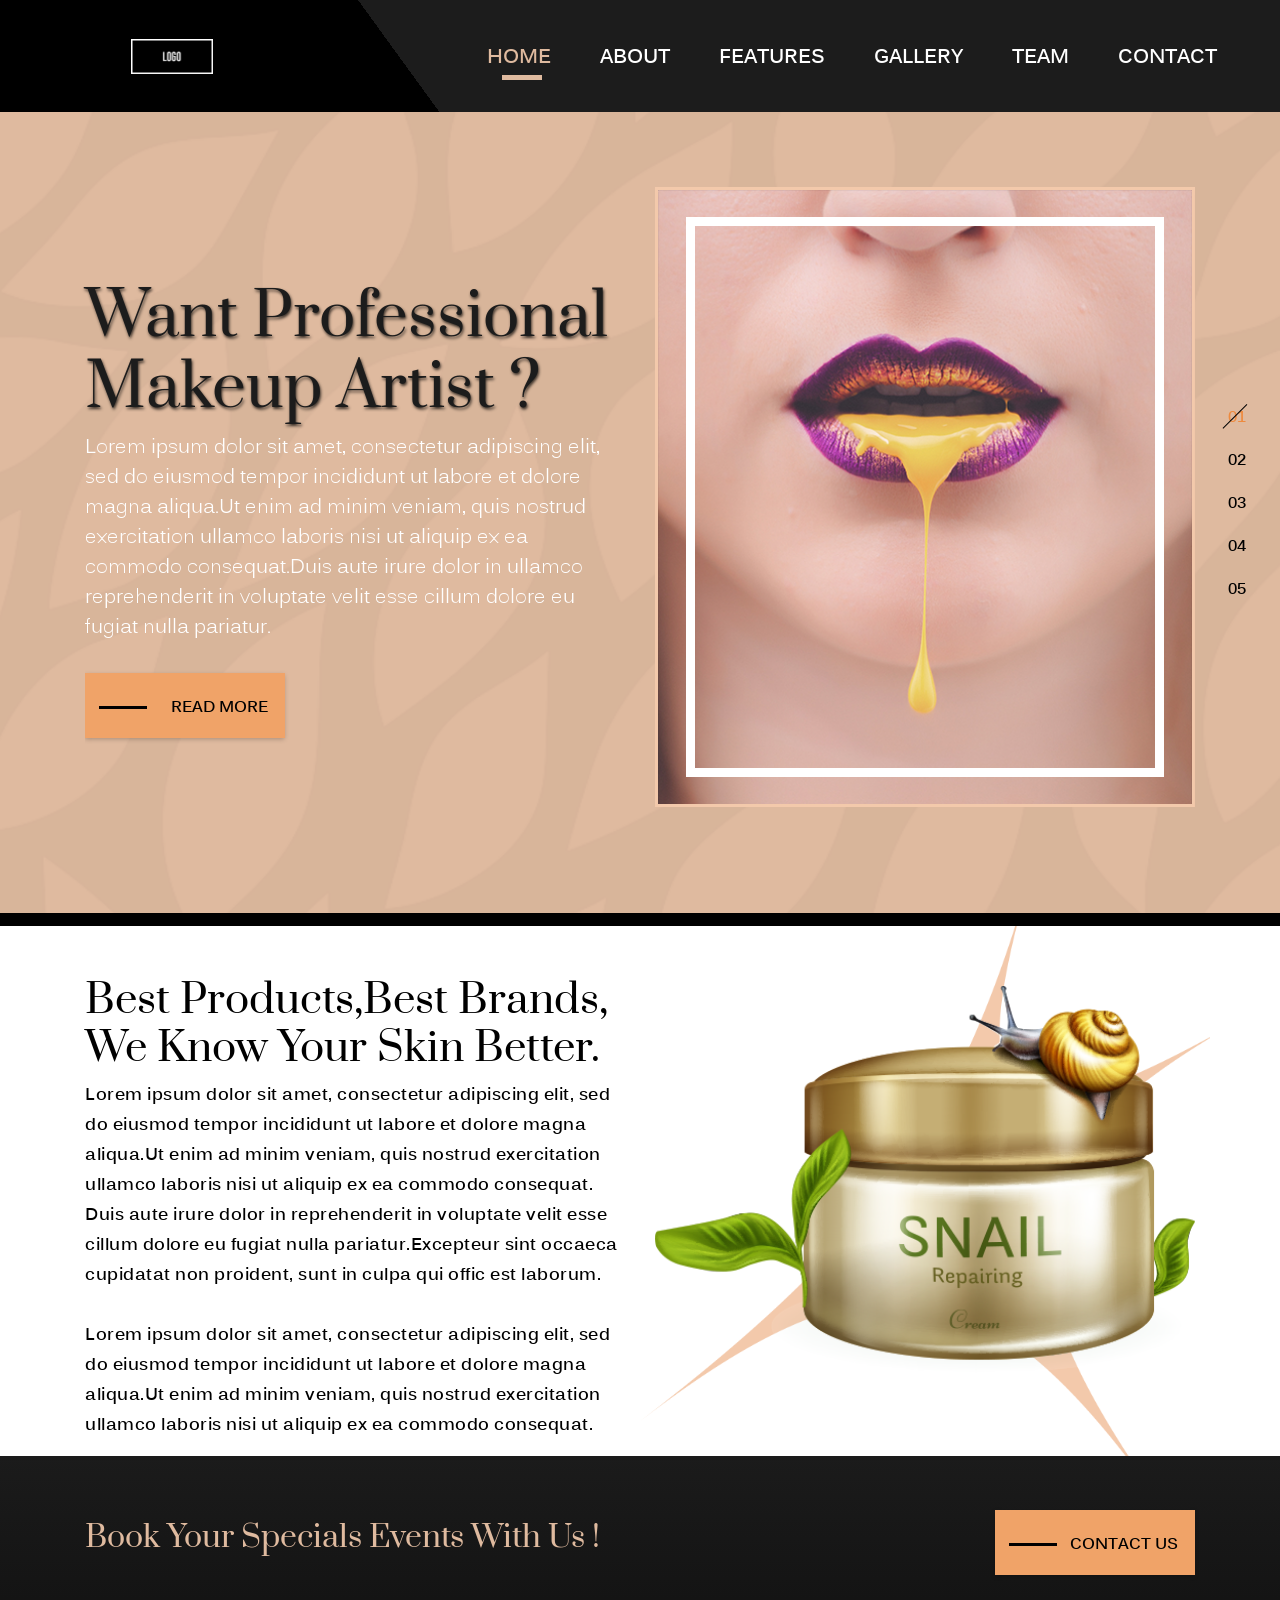
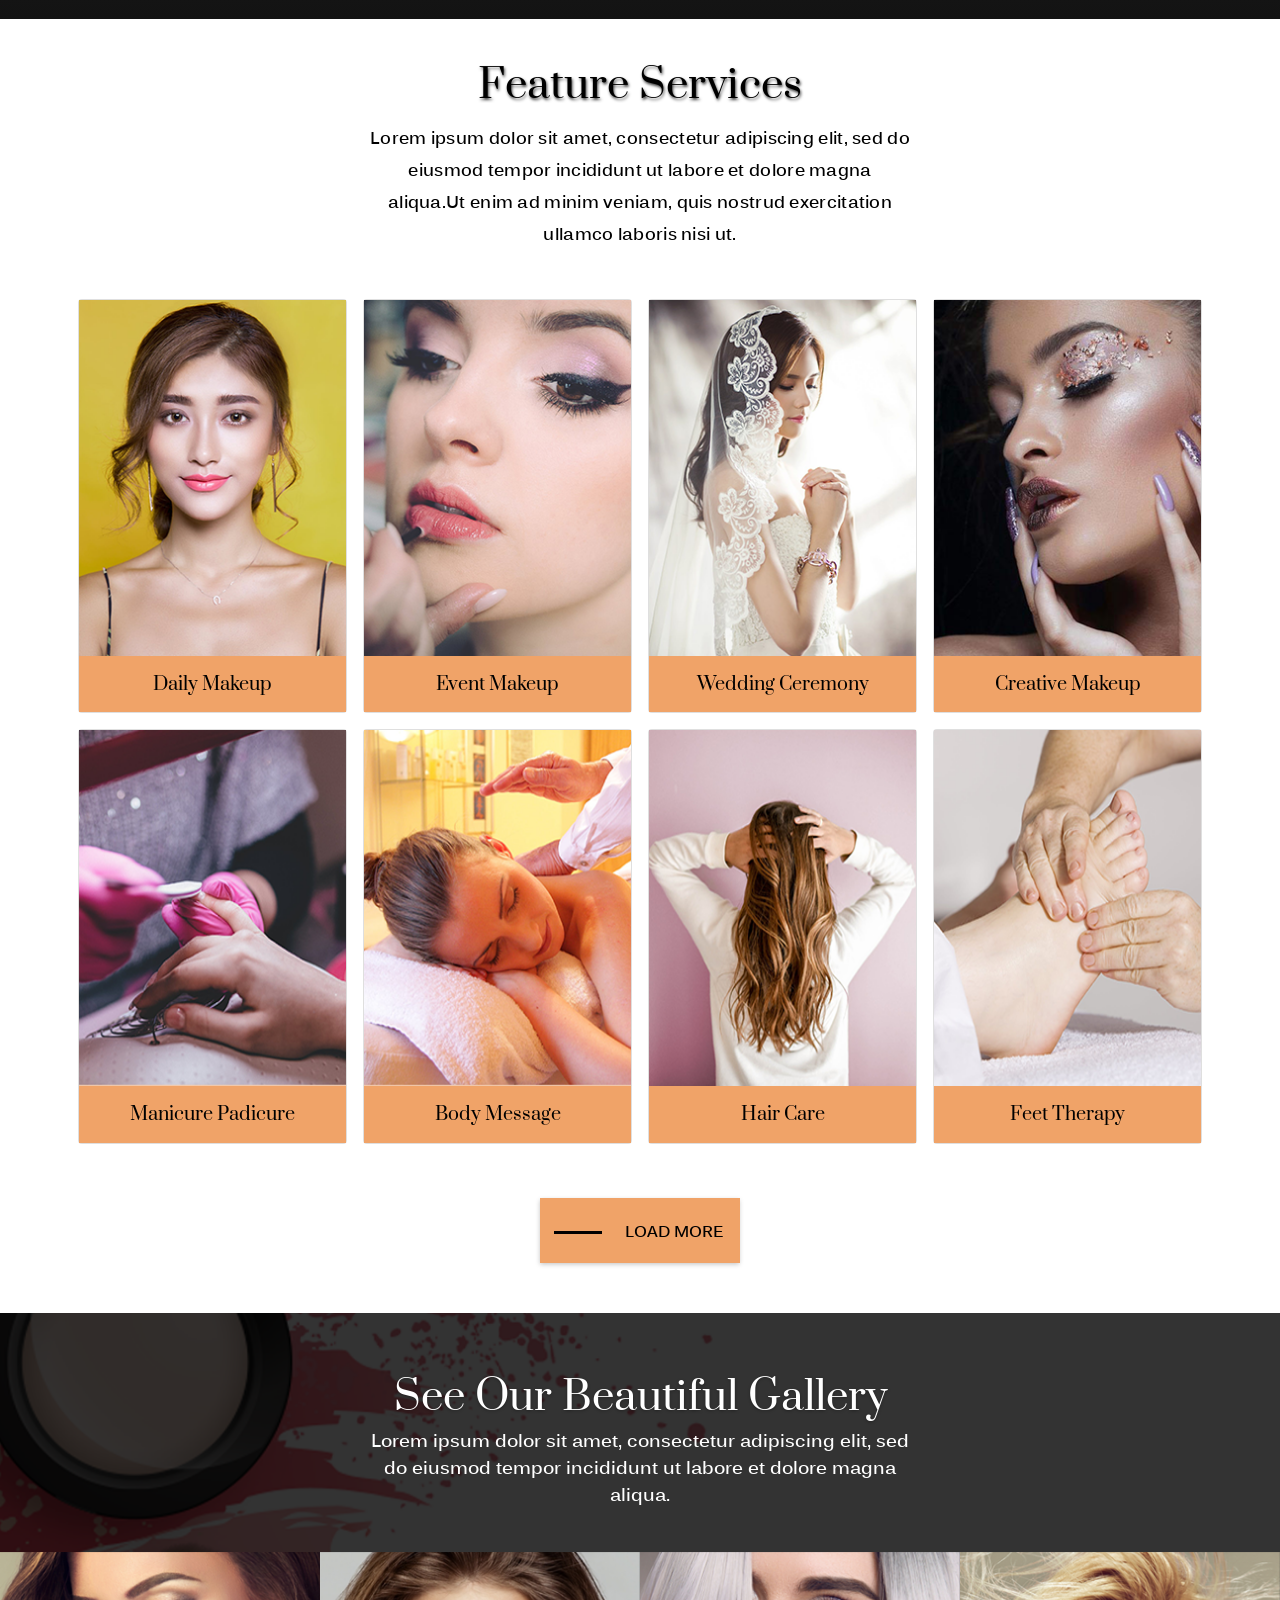
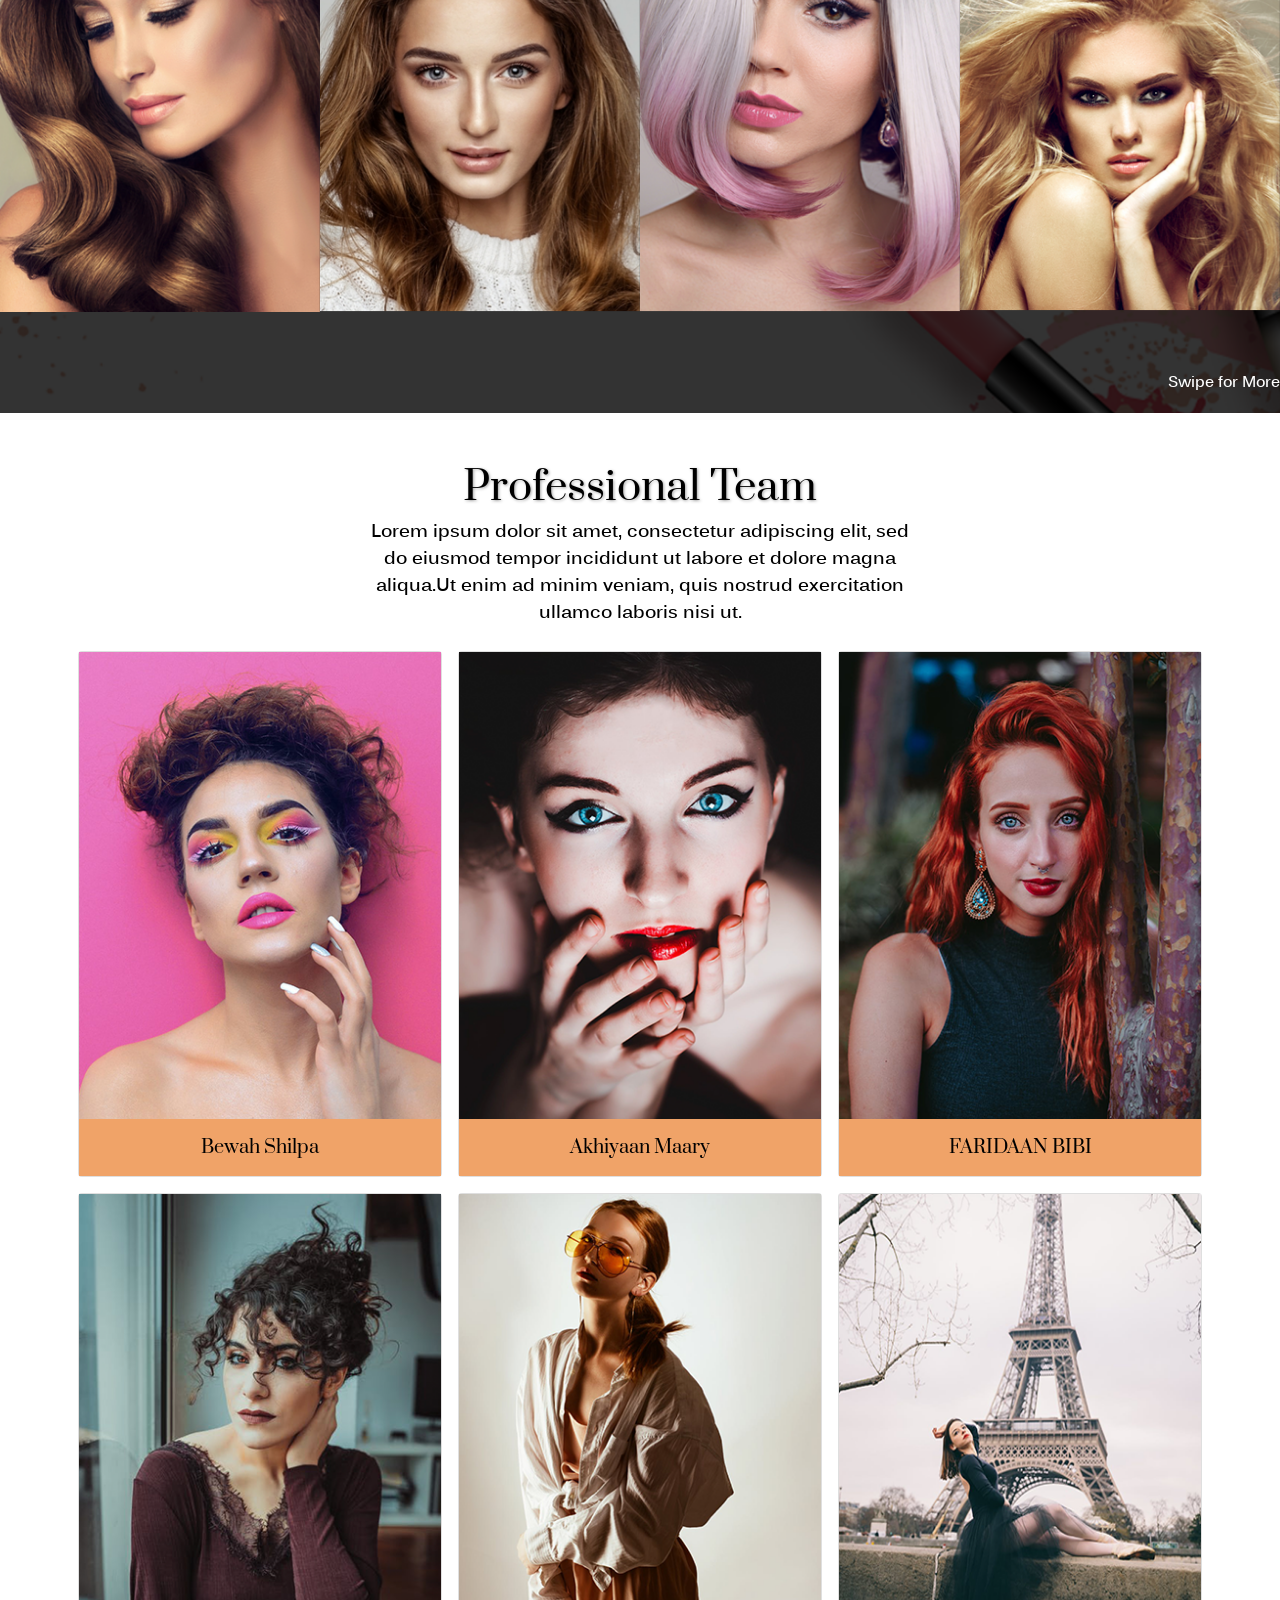
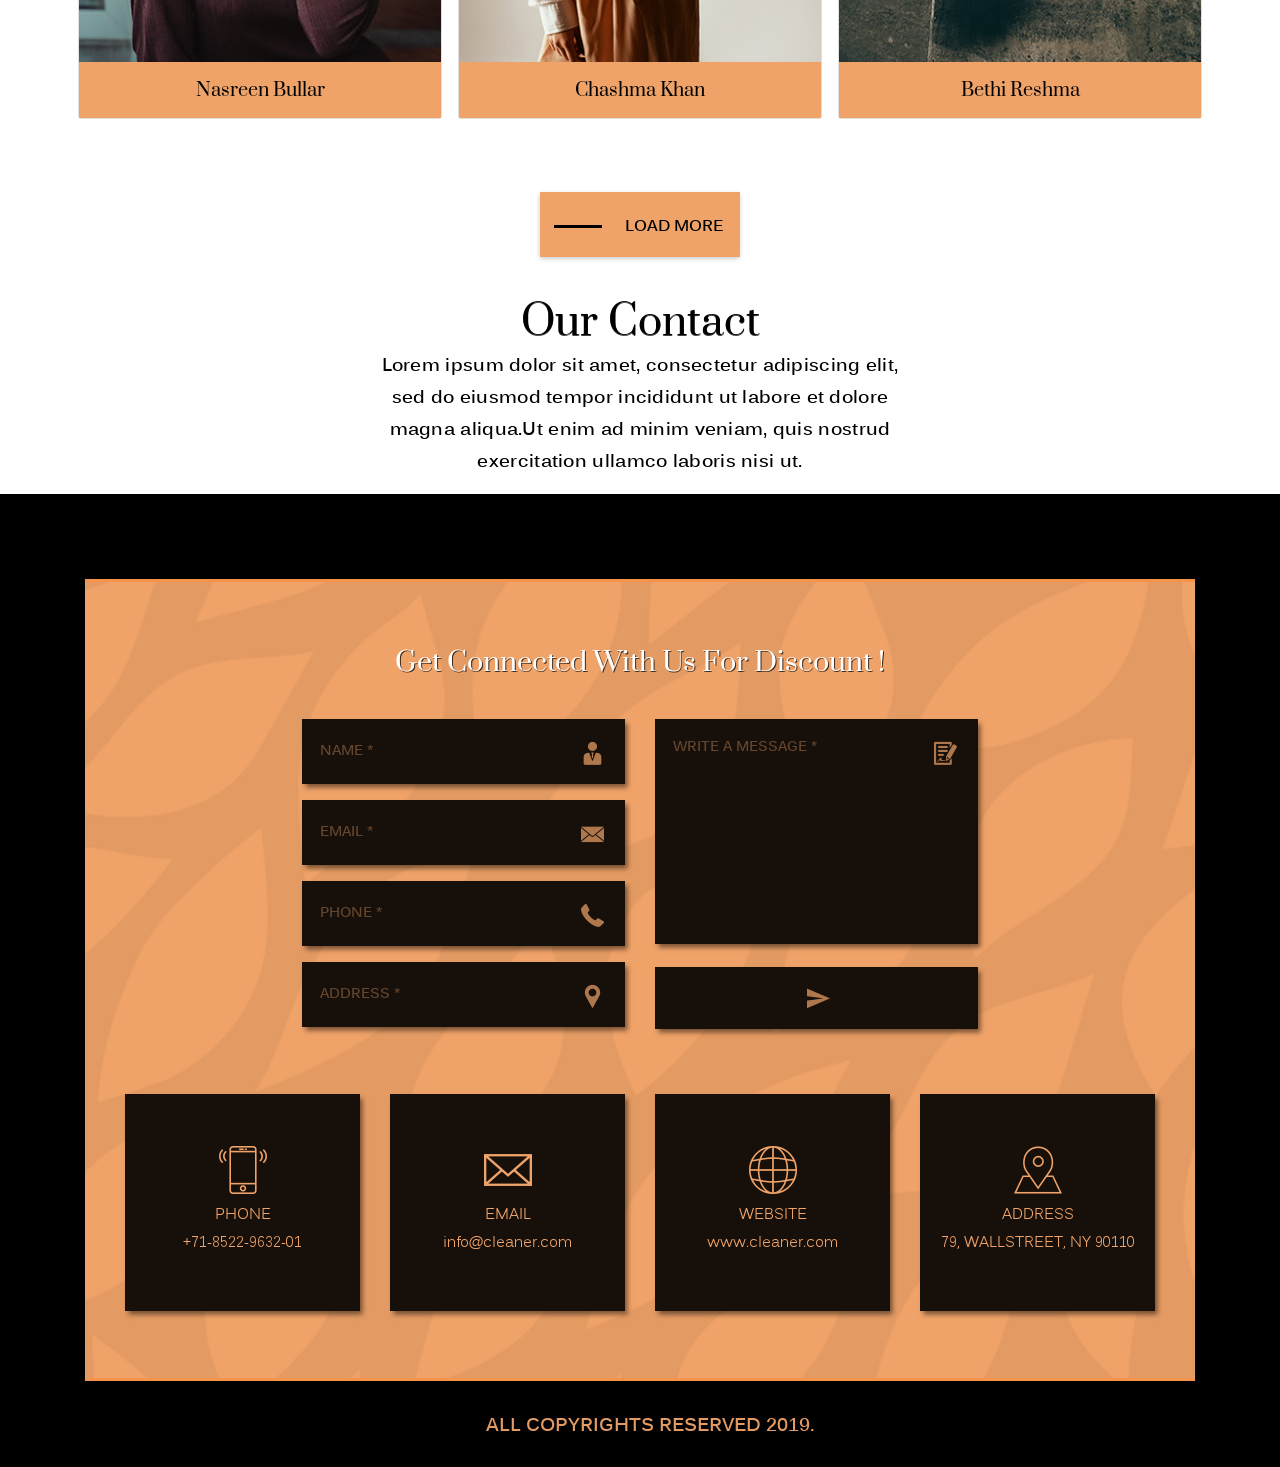
<file: HealthAndBeauty-Eight/index.html>
﻿<!doctype html>
<html lang="en">
<head>
    <!-- Required meta tags -->
    <meta charset="utf-8">
    <meta name="viewport" content="width=device-width, initial-scale=1, shrink-to-fit=no">
    <link href="https://fonts.googleapis.com/css?family=Prata&display=swap" rel="stylesheet">
    <link href="assets/fontawesome-free-5.6.1-web/css/all.min.css" rel="stylesheet" />
    <link href="assets/Bootstrap4/css/bootstrap.css" rel="stylesheet" />
    <link href="assets/Bootstrap4/css/animate.css" rel="stylesheet" />
    <link href="assets/Bootstrap4/css/owl.carousel.min.css" rel="stylesheet" />
    <link href="assets/Bootstrap4/css/owl.theme.default.min.css" rel="stylesheet" />
    <link href="assets/Bootstrap4/LightBox/dist/css/lightbox.css" rel="stylesheet" />
    <link href="assets/Bootstrap4/css/jquery-ui.css" rel="stylesheet" />
    <link href="assets/Bootstrap4/css/floating.labels.min.css" rel="stylesheet" />
    <link href="assets/font/flaticon.css" rel="stylesheet" />
    <link href="assets/Bootstrap4/css/styles.css" rel="stylesheet" />
    <title>Health & Beauty Theme | Eight</title>
</head>
<body>
    <nav class="navbar navbar-expand-lg menu-bg-color fixed-top" style="z-index: 999">
        <div class="nav-padding container-fluid">
            <a class="navbar-brand " href="index.html">
                <img src="assets/Images/logo.png" class="img-fluid" />
            </a>
            <button class="navbar-toggler " type="button" data-toggle="collapse"
                    data-target="#navbarSupportedContent" aria-controls="navbarSupportedContent" aria-expanded="false"
                    aria-label="Toggle navigation">
                <span class="navbar-toggler-icon"></span>
            </button>
            <div class="collapse navbar-collapse ml-auto" id="navbarSupportedContent">
                <div class="container ">
                    <ul class="navbar-nav">
                        <li class="nav-item active">
                            <a class="nav-link" href="#home">Home <span class="sr-only">(current)</span></a>
                        </li>
                        <li class="nav-item">
                            <a class="nav-link scroll" href="#about">About</a>
                        </li>
                        <li class="nav-item">
                            <a class="nav-link scroll" href="#feature">Features</a>
                        </li>
                        <li class="nav-item">
                            <a class="nav-link scroll" href="#gallery">Gallery</a>
                        </li>
                        <li class="nav-item">
                            <a class="nav-link scroll" href="#team">Team</a>
                        </li>
                        <li class="nav-item">
                            <a class="nav-link scroll" href="#contact">Contact</a>
                        </li>
                    </ul>
                </div>
            </div>
        </div>
    </nav>
    <section id="home" style="background-image: url('assets/Images/mian-bg-banner.png');">
        <div class="content-setting">
            <div class="container">
                <div class="row">
                    <div class="col-md-6">
                        <h2 class="main-banner-text">
                            Want Professional
                            Makeup Artist ?
                        </h2>
                        <p class="main-banner-desc comments-space">
                            Lorem ipsum dolor sit amet, consectetur adipiscing elit,
                            sed do eiusmod tempor incididunt ut labore et dolore
                            magna aliqua.Ut enim ad minim veniam, quis nostrud
                            exercitation ullamco laboris nisi ut aliquip ex ea
                            commodo consequat.Duis aute irure dolor in ullamco
                            reprehenderit in voluptate velit esse cillum dolore
                            eu fugiat nulla pariatur.
                            Lorem ipsum dolor sit amet, consectetur adipiscing elit,
                            sed do eiusmod tempor incididunt ut labore et dolore
                            magna aliqua.Ut enim ad minim veniam, quis nostrud
                            exercitation ullamco laboris nisi ut aliquip ex ea
                            commodo consequat.Duis aute irure dolor in ullamco
                            reprehenderit in voluptate velit esse cillum dolore
                            eu fugiat nulla pariatur.
                        </p>

                    </div>
                    <div class="col-md-6 mt--95">
                        <div class="owl-carousel owl-theme">
                            <div class="item">
                                <div class="position-relative">
                                    <img src="assets/Images/slider-banner.png" class="w-100 img-border" />
                                    <div class="border-position">
                                    </div>
                                </div>
                            </div>
                            <div class="item">
                                <div class="position-relative">
                                    <img src="assets/Images/slider-banner.png" class="w-100 img-border" />
                                    <div class="border-position">
                                    </div>
                                </div>
                            </div>
                            <div class="item">
                                <div class="position-relative">
                                    <img src="assets/Images/slider-banner.png" class="w-100 img-border" />
                                    <div class="border-position">
                                    </div>
                                </div>
                            </div>
                            <div class="item">
                                <div class="position-relative">
                                    <img src="assets/Images/slider-banner.png" class="w-100 img-border" />
                                    <div class="border-position">
                                    </div>
                                </div>
                            </div>
                            <div class="item">
                                <div class="position-relative">
                                    <img src="assets/Images/slider-banner.png" class="w-100 img-border" />
                                    <div class="border-position">
                                    </div>
                                </div>
                            </div>
                        </div>
                    </div>
                </div>
            </div>
        </div>

    </section>
    <section id="about">
        <div class="bg-white-color">
            <div class="container">
                <div class="row">
                    <div class="col-lg-6 mt-50">
                        <h2 class="about-text">Best Products,Best Brands,<br> We Know Your Skin Better.</h2>
                        <p class="about-desc-text">
                            Lorem ipsum dolor sit amet, consectetur adipiscing elit, sed do eiusmod
                            tempor incididunt ut labore et dolore magna aliqua.Ut enim ad minim
                            veniam, quis nostrud exercitation ullamco laboris nisi ut aliquip ex ea
                            commodo consequat. Duis aute irure dolor in reprehenderit in voluptate
                            velit esse cillum dolore eu fugiat nulla pariatur.Excepteur sint occaeca
                            cupidatat non proident, sunt in culpa qui offic est laborum.
                            <br /> <br />
                            Lorem ipsum dolor sit amet, consectetur adipiscing elit, sed do eiusmod
                            tempor incididunt ut labore et dolore magna aliqua.Ut enim ad minim
                            veniam, quis nostrud exercitation ullamco laboris nisi ut aliquip ex ea
                            commodo consequat.
                        </p>

                    </div>
                    <div class="col-lg-6 bg-banner" style="background-image: url('assets/Images/bg-banner.png');">
                        <img src="assets/Images/cream.png" class="w-100 mt-60" />
                    </div>
                </div>
            </div>

        </div>
    </section>
    <div class="qoutes">
        <div class="container">
            <div class="row align-items-center">
                <div class="col-md-6 media-btn-align">
                    <h2 class="qoutes-text">Book Your Specials Events With Us !</h2>
                </div>
                <div class="col-md-6">
                    <div class="text-right media-btn-align">
                        <a href="#contact" class="btn-con btn-contact">
                            contact us
                        </a>
                    </div>
                </div>
            </div>
        </div>
    </div>
    <section id="feature" class="mt-38">
        <div class="container">
            <div class="row">
                <div class="col-md-6 offset-md-3 text-center">
                    <h2 class="feature-heading">Feature Services</h2>
                    <p class="feature-desc">
                        Lorem ipsum dolor sit amet, consectetur adipiscing elit, sed do eiusmod
                        tempor incididunt ut labore et dolore magna aliqua.Ut enim ad minim
                        veniam, quis nostrud exercitation ullamco laboris nisi ut.
                    </p>
                </div>
            </div>
            <div class="row mt-4">
                <div class="col-lg-3 col-md-4 col-sm-6 p-2 no-display">
                    <div class="card">
                        <div class="containing">
                            <img src="assets/Images/service/s1.png" class="w-100" />
                            <div class="overlay">
                                <div class="text">
                                    <i class="flaticon-makeup-1"></i>
                                    <p class="comments-spaces service-desc">
                                        Lorem ipsum dolor sit amet,
                                        consectetur adipiscing elit, sed
                                        do eiusmod tempor incididunt
                                        ut labore et dolore magna aliqua.
                                    </p>

                                </div>
                            </div>
                        </div>
                        <div class="card-footer-bg-color">
                            <h2 class="card-font">Daily Makeup</h2>
                        </div>

                    </div>
                </div>
                <div class="col-lg-3 col-md-4 col-sm-6 p-2 no-display">
                    <div class="card">
                        <div class="containing">
                            <img src="assets/Images/service/s2.png" class="w-100" />
                            <div class="overlay">
                                <div class="text">
                                    <i class="flaticon-makeup-1"></i>
                                    <p class="comments-spaces service-desc">
                                        Lorem ipsum dolor sit amet,
                                        consectetur adipiscing elit, sed
                                        do eiusmod tempor incididunt
                                        ut labore et dolore magna aliqua.
                                    </p>

                                </div>
                            </div>
                        </div>
                        <div class="card-footer-bg-color">
                            <h2 class="card-font">Event Makeup</h2>
                        </div>

                    </div>
                </div>
                <div class="col-lg-3 col-md-4 col-sm-6 p-2 no-display">
                    <div class="card">
                        <div class="containing">
                            <img src="assets/Images/service/s3.png" class="w-100" />
                            <div class="overlay">
                                <div class="text">
                                    <i class="flaticon-makeup-1"></i>
                                    <p class="comments-spaces service-desc">
                                        Lorem ipsum dolor sit amet,
                                        consectetur adipiscing elit, sed
                                        do eiusmod tempor incididunt
                                        ut labore et dolore magna aliqua.
                                    </p>

                                </div>
                            </div>
                        </div>
                        <div class="card-footer-bg-color">
                            <h2 class="card-font">Wedding Ceremony</h2>
                        </div>

                    </div>
                </div>
                <div class="col-lg-3 col-md-4 col-sm-6 p-2 no-display">
                    <div class="card">
                        <div class="containing">
                            <img src="assets/Images/service/s4.png" class="w-100" />
                            <div class="overlay">
                                <div class="text">
                                    <i class="flaticon-makeup-1"></i>
                                    <p class="comments-spaces service-desc">
                                        Lorem ipsum dolor sit amet,
                                        consectetur adipiscing elit, sed
                                        do eiusmod tempor incididunt
                                        ut labore et dolore magna aliqua.
                                    </p>

                                </div>
                            </div>
                        </div>
                        <div class="card-footer-bg-color">
                            <h2 class="card-font">Creative Makeup</h2>
                        </div>

                    </div>
                </div>
                <div class="col-lg-3 col-md-4 col-sm-6 p-2 no-display">
                    <div class="card">
                        <div class="containing">
                            <img src="assets/Images/service/s5.png" class="w-100" />
                            <div class="overlay">
                                <div class="text">
                                    <i class="flaticon-makeup-1"></i>
                                    <p class="comments-spaces service-desc">
                                        Lorem ipsum dolor sit amet,
                                        consectetur adipiscing elit, sed
                                        do eiusmod tempor incididunt
                                        ut labore et dolore magna aliqua.
                                    </p>

                                </div>
                            </div>
                        </div>
                        <div class="card-footer-bg-color">
                            <h2 class="card-font">Manicure Padicure</h2>
                        </div>
                    </div>
                </div>
                <div class="col-lg-3 col-md-4 col-sm-6 p-2 no-display">
                    <div class="card">
                        <div class="containing">
                            <img src="assets/Images/service/s6.png" class="w-100" />
                            <div class="overlay">
                                <div class="text">
                                    <i class="flaticon-makeup-1"></i>
                                    <p class="comments-spaces service-desc">
                                        Lorem ipsum dolor sit amet,
                                        consectetur adipiscing elit, sed
                                        do eiusmod tempor incididunt
                                        ut labore et dolore magna aliqua.
                                    </p>

                                </div>
                            </div>
                        </div>
                        <div class="card-footer-bg-color">
                            <h2 class="card-font">Body Message</h2>
                        </div>

                    </div>
                </div>
                <div class="col-lg-3 col-md-4 col-sm-6 p-2 no-display">
                    <div class="card">
                        <div class="containing">
                            <img src="assets/Images/service/s7.png" class="w-100" />
                            <div class="overlay">
                                <div class="text">
                                    <i class="flaticon-makeup-1"></i>
                                    <p class="comments-spaces service-desc">
                                        Lorem ipsum dolor sit amet,
                                        consectetur adipiscing elit, sed
                                        do eiusmod tempor incididunt
                                        ut labore et dolore magna aliqua.
                                    </p>

                                </div>
                            </div>
                        </div>
                        <div class="card-footer-bg-color">
                            <h2 class="card-font">Hair Care</h2>
                        </div>

                    </div>
                </div>
                <div class="col-lg-3 col-md-4 col-sm-6 p-2 no-display">
                    <div class="card">
                        <div class="containing">
                            <img src="assets/Images/service/s8.png" class="w-100" />
                            <div class="overlay">
                                <div class="text">
                                    <i class="flaticon-makeup-1"></i>
                                    <p class="comments-spaces service-desc">
                                        Lorem ipsum dolor sit amet,
                                        consectetur adipiscing elit, sed
                                        do eiusmod tempor incididunt
                                        ut labore et dolore magna aliqua.
                                    </p>

                                </div>
                            </div>
                        </div>
                        <div class="card-footer-bg-color">
                            <h2 class="card-font">Feet Therapy</h2>
                        </div>

                    </div>
                </div>
                <div class="col-lg-3 col-md-4 col-sm-6 p-2 no-display">
                    <div class="card">
                        <div class="containing">
                            <img src="assets/Images/service/s5.png" class="w-100" />
                            <div class="overlay">
                                <div class="text">
                                    <i class="flaticon-makeup-1"></i>
                                    <p class="comments-spaces service-desc">
                                        Lorem ipsum dolor sit amet,
                                        consectetur adipiscing elit, sed
                                        do eiusmod tempor incididunt
                                        ut labore et dolore magna aliqua.
                                    </p>

                                </div>
                            </div>
                        </div>
                        <div class="card-footer-bg-color">
                            <h2 class="card-font">Manicure Padicure</h2>
                        </div>

                    </div>
                </div>
                <div class="col-lg-3 col-md-4 col-sm-6 p-2 no-display">
                    <div class="card">
                        <div class="containing">
                            <img src="assets/Images/service/s6.png" class="w-100" />
                            <div class="overlay">
                                <div class="text">
                                    <i class="flaticon-makeup-1"></i>
                                    <p class="comments-spaces service-desc">
                                        Lorem ipsum dolor sit amet,
                                        consectetur adipiscing elit, sed
                                        do eiusmod tempor incididunt
                                        ut labore et dolore magna aliqua.
                                    </p>

                                </div>
                            </div>
                        </div>
                        <div class="card-footer-bg-color">
                            <h2 class="card-font">Body Message</h2>
                        </div>

                    </div>
                </div>
                <div class="col-lg-3 col-md-4 col-sm-6 p-2 no-display">
                    <div class="card">
                        <div class="containing">
                            <img src="assets/Images/service/s7.png" class="w-100" />
                            <div class="overlay">
                                <div class="text">
                                    <i class="flaticon-makeup-1"></i>
                                    <p class="comments-spaces service-desc">
                                        Lorem ipsum dolor sit amet,
                                        consectetur adipiscing elit, sed
                                        do eiusmod tempor incididunt
                                        ut labore et dolore magna aliqua.
                                    </p>

                                </div>
                            </div>
                        </div>
                        <div class="card-footer-bg-color">
                            <h2 class="card-font">Hair Care</h2>
                        </div>

                    </div>
                </div>
                <div class="col-lg-3 col-md-4 col-sm-6 p-2 no-display">
                    <div class="card">
                        <div class="containing">
                            <img src="assets/Images/service/s8.png" class="w-100" />
                            <div class="overlay">
                                <div class="text">
                                    <i class="flaticon-makeup-1"></i>
                                    <p class="comments-spaces service-desc">
                                        Lorem ipsum dolor sit amet,
                                        consectetur adipiscing elit, sed
                                        do eiusmod tempor incididunt
                                        ut labore et dolore magna aliqua.
                                    </p>

                                </div>
                            </div>
                        </div>
                        <div class="card-footer-bg-color">
                            <h2 class="card-font">Feet Therapy</h2>
                        </div>
                    </div>
                </div>
                <div class="col-md-12 text-center">
                    <div class="text-center mx-auto mt-46">
                        <button type="button" class="btn-load btn-load-me" id="load-more">Load More</button>
                    </div>
                </div>
            </div>
        </div>
    </section>
    <section id="gallery" style="background-image: url('assets/Images/gallery.png');" class="mt-50">
        <div class="container">
            <div class="row">
                <div class="col-md-6 offset-md-3 text-center">
                    <h2 class="gallery-text">See Our Beautiful Gallery</h2>
                    <p class="gallery-desc">
                        Lorem ipsum dolor sit amet, consectetur adipiscing elit, sed do eiusmod
                        tempor incididunt ut labore et dolore magna aliqua.
                    </p>

                </div>
            </div>
        </div>
        <div id="owl-one" class="owl-carousel owl-theme mt-26">
            <div class="item">
                <img src="assets/Images/gallery/g1.png" class="w-100" />
            </div>
            <div class="item">
                <img src="assets/Images/gallery/g2.png" class="w-100" />
            </div>
            <div class="item">
                <img src="assets/Images/gallery/g3.png" class="w-100" />
            </div>
            <div class="item">
                <img src="assets/Images/gallery/g4.png" class="w-100" />
            </div>
            <div class="item">
                <img src="assets/Images/gallery/g1.png" class="w-100" />
            </div>
            <div class="item">
                <img src="assets/Images/gallery/g2.png" class="w-100" />
            </div>
            <div class="item">
                <img src="assets/Images/gallery/g3.png" class="w-100" />
            </div>
            <div class="item">
                <img src="assets/Images/gallery/g4.png" class="w-100" />
            </div>
        </div>
        <p class="swip-text mt-60">
            Swipe for More
        </p>
    </section>
    <section id="team" class="mt-50">
        <div class="container">
            <div class="row">
                <div class="col-md-6 offset-md-3 text-center">
                    <h2 class="gallery-text">Professional Team</h2>
                    <p class="gallery-desc">
                        Lorem ipsum dolor sit amet, consectetur adipiscing elit, sed do eiusmod
                        tempor incididunt ut labore et dolore magna aliqua.Ut enim ad minim
                        veniam, quis nostrud exercitation ullamco laboris nisi ut.
                    </p>

                </div>
            </div>
        </div>
        <div class="container text-center">
            <div class="row loadMore">
                <div class="col-md-4 p-2 item">
                    <div class="card">
                        <div class="containing">
                            <img src="assets/Images/team/t1.png" class="w-100" />
                            <div class="overlay">
                                <div class="text">
                                    <i class="flaticon-makeup-1"></i>
                                    <p class="comments-spacess service-desc">
                                        Lorem ipsum dolor sit amet,
                                        consectetur adipiscing elit, sed
                                        do eiusmod tempor incididunt
                                        ut labore et dolore magna aliqua.
                                        Lorem ipsum dolor sit amet,
                                        consectetur adipiscing elit, sed
                                        do eiusmod tempor incididunt
                                        ut labore et dolore magna aliqua.
                                        Lorem ipsum dolor sit amet,
                                        consectetur adipiscing elit, sed
                                        do eiusmod tempor incididunt
                                        ut labore et dolore magna aliqua.
                                        Lorem ipsum dolor sit amet,
                                        consectetur adipiscing elit, sed
                                        do eiusmod tempor incididunt
                                        ut labore et dolore magna aliqua.
                                    </p>

                                </div>
                            </div>
                        </div>
                        <div class="card-footer-bg-color">
                            <h2 class="card-font">Bewah Shilpa</h2>
                        </div>

                    </div>
                </div>
                <div class="col-md-4 p-2 item">
                    <div class="card">
                        <div class="containing">
                            <img src="assets/Images/team/t2.png" class="w-100" />
                            <div class="overlay">
                                <div class="text">
                                    <i class="flaticon-makeup-1"></i>
                                    <p class="comments-spacess service-desc">
                                        Lorem ipsum dolor sit amet,
                                        consectetur adipiscing elit, sed
                                        do eiusmod tempor incididunt
                                        ut labore et dolore magna aliqua.
                                        Lorem ipsum dolor sit amet,
                                        consectetur adipiscing elit, sed
                                        do eiusmod tempor incididunt
                                        ut labore et dolore magna aliqua.
                                        Lorem ipsum dolor sit amet,
                                        consectetur adipiscing elit, sed
                                        do eiusmod tempor incididunt
                                        ut labore et dolore magna aliqua.
                                        Lorem ipsum dolor sit amet,
                                        consectetur adipiscing elit, sed
                                        do eiusmod tempor incididunt
                                        ut labore et dolore magna aliqua.
                                    </p>

                                </div>
                            </div>
                        </div>
                        <div class="card-footer-bg-color">
                            <h2 class="card-font">Akhiyaan maary</h2>
                        </div>

                    </div>
                </div>
                <div class="col-md-4 p-2 item">

                    <div class="card">
                        <div class="containing">
                            <img src="assets/Images/team/t3.png" class="w-100" />
                            <div class="overlay">
                                <div class="text">
                                    <i class="flaticon-makeup-1"></i>
                                    <p class="comments-spacess service-desc">
                                        Lorem ipsum dolor sit amet,
                                        consectetur adipiscing elit, sed
                                        do eiusmod tempor incididunt
                                        ut labore et dolore magna aliqua.
                                        Lorem ipsum dolor sit amet,
                                        consectetur adipiscing elit, sed
                                        do eiusmod tempor incididunt
                                        ut labore et dolore magna aliqua.
                                        Lorem ipsum dolor sit amet,
                                        consectetur adipiscing elit, sed
                                        do eiusmod tempor incididunt
                                        ut labore et dolore magna aliqua.
                                        Lorem ipsum dolor sit amet,
                                        consectetur adipiscing elit, sed
                                        do eiusmod tempor incididunt
                                        ut labore et dolore magna aliqua.
                                    </p>

                                </div>
                            </div>
                        </div>
                        <div class="card-footer-bg-color">
                            <h2 class="card-font">FARIDAAN BIBI</h2>
                        </div>

                    </div>
                </div>
                <div class="col-md-4 p-2 item">
                    <div class="card">
                        <div class="containing">
                            <img src="assets/Images/team/t4.png" class="w-100" />
                            <div class="overlay">
                                <div class="text">
                                    <i class="flaticon-makeup-1"></i>
                                    <p class="comments-spacess service-desc">
                                        Lorem ipsum dolor sit amet,
                                        consectetur adipiscing elit, sed
                                        do eiusmod tempor incididunt
                                        ut labore et dolore magna aliqua.
                                        Lorem ipsum dolor sit amet,
                                        consectetur adipiscing elit, sed
                                        do eiusmod tempor incididunt
                                        ut labore et dolore magna aliqua.
                                        Lorem ipsum dolor sit amet,
                                        consectetur adipiscing elit, sed
                                        do eiusmod tempor incididunt
                                        ut labore et dolore magna aliqua.
                                        Lorem ipsum dolor sit amet,
                                        consectetur adipiscing elit, sed
                                        do eiusmod tempor incididunt
                                        ut labore et dolore magna aliqua.
                                    </p>

                                </div>
                            </div>
                        </div>
                        <div class="card-footer-bg-color">
                            <h2 class="card-font">Nasreen bullar</h2>
                        </div>

                    </div>
                </div>
                <div class="col-md-4 p-2 item">
                    <div class="card">
                        <div class="containing">
                            <img src="assets/Images/team/t5.png" class="w-100" />
                            <div class="overlay">
                                <div class="text">
                                    <i class="flaticon-makeup-1"></i>
                                    <p class="comments-spacess service-desc">
                                        Lorem ipsum dolor sit amet,
                                        consectetur adipiscing elit, sed
                                        do eiusmod tempor incididunt
                                        ut labore et dolore magna aliqua.
                                        Lorem ipsum dolor sit amet,
                                        consectetur adipiscing elit, sed
                                        do eiusmod tempor incididunt
                                        ut labore et dolore magna aliqua.
                                        Lorem ipsum dolor sit amet,
                                        consectetur adipiscing elit, sed
                                        do eiusmod tempor incididunt
                                        ut labore et dolore magna aliqua.
                                        Lorem ipsum dolor sit amet,
                                        consectetur adipiscing elit, sed
                                        do eiusmod tempor incididunt
                                        ut labore et dolore magna aliqua.
                                    </p>

                                </div>
                            </div>
                        </div>
                        <div class="card-footer-bg-color">
                            <h2 class="card-font">Chashma khan</h2>
                        </div>

                    </div>
                </div>
                <div class="col-md-4 p-2 item">
                    <div class="card">
                        <div class="containing">
                            <img src="assets/Images/team/t6.png" class="w-100" />
                            <div class="overlay">
                                <div class="text">
                                    <i class="flaticon-makeup-1"></i>
                                    <p class="comments-spacess service-desc">
                                        Lorem ipsum dolor sit amet,
                                        consectetur adipiscing elit, sed
                                        do eiusmod tempor incididunt
                                        ut labore et dolore magna aliqua.
                                        Lorem ipsum dolor sit amet,
                                        consectetur adipiscing elit, sed
                                        do eiusmod tempor incididunt
                                        ut labore et dolore magna aliqua.
                                        Lorem ipsum dolor sit amet,
                                        consectetur adipiscing elit, sed
                                        do eiusmod tempor incididunt
                                        ut labore et dolore magna aliqua.
                                        Lorem ipsum dolor sit amet,
                                        consectetur adipiscing elit, sed
                                        do eiusmod tempor incididunt
                                        ut labore et dolore magna aliqua.
                                    </p>

                                </div>
                            </div>
                        </div>
                        <div class="card-footer-bg-color">
                            <h2 class="card-font">Bethi Reshma</h2>
                        </div>
                    </div>
                </div>
                <div class="col-md-4 p-2 item">
                    <div class="card">
                        <div class="containing">
                            <img src="assets/Images/team/t1.png" class="w-100" />
                            <div class="overlay">
                                <div class="text">
                                    <i class="flaticon-makeup-1"></i>
                                    <p class="comments-spacess service-desc">
                                        Lorem ipsum dolor sit amet,
                                        consectetur adipiscing elit, sed
                                        do eiusmod tempor incididunt
                                        ut labore et dolore magna aliqua.
                                        Lorem ipsum dolor sit amet,
                                        consectetur adipiscing elit, sed
                                        do eiusmod tempor incididunt
                                        ut labore et dolore magna aliqua.
                                        Lorem ipsum dolor sit amet,
                                        consectetur adipiscing elit, sed
                                        do eiusmod tempor incididunt
                                        ut labore et dolore magna aliqua.
                                        Lorem ipsum dolor sit amet,
                                        consectetur adipiscing elit, sed
                                        do eiusmod tempor incididunt
                                        ut labore et dolore magna aliqua.
                                    </p>

                                </div>
                            </div>
                        </div>
                        <div class="card-footer-bg-color">
                            <h2 class="card-font">Bethi Reshma</h2>
                        </div>
                    </div>
                </div>
                <div class="col-md-4 p-2 item">
                    <div class="card">
                        <div class="containing">
                            <img src="assets/Images/team/t2.png" class="w-100" />
                            <div class="overlay">
                                <div class="text">
                                    <i class="flaticon-makeup-1"></i>
                                    <p class="comments-spacess service-desc">
                                        Lorem ipsum dolor sit amet,
                                        consectetur adipiscing elit, sed
                                        do eiusmod tempor incididunt
                                        ut labore et dolore magna aliqua.
                                        Lorem ipsum dolor sit amet,
                                        consectetur adipiscing elit, sed
                                        do eiusmod tempor incididunt
                                        ut labore et dolore magna aliqua.
                                        Lorem ipsum dolor sit amet,
                                        consectetur adipiscing elit, sed
                                        do eiusmod tempor incididunt
                                        ut labore et dolore magna aliqua.
                                        Lorem ipsum dolor sit amet,
                                        consectetur adipiscing elit, sed
                                        do eiusmod tempor incididunt
                                        ut labore et dolore magna aliqua.
                                    </p>

                                </div>
                            </div>
                        </div>
                        <div class="card-footer-bg-color">
                            <h2 class="card-font">Bewah Shilpa</h2>
                        </div>

                    </div>
                </div>
                <div class="col-md-4 p-2 item">

                    <div class="card">
                        <div class="containing">
                            <img src="assets/Images/team/t3.png" class="w-100" />
                            <div class="overlay">
                                <div class="text">
                                    <i class="flaticon-makeup-1"></i>
                                    <p class="comments-spacess service-desc">
                                        Lorem ipsum dolor sit amet,
                                        consectetur adipiscing elit, sed
                                        do eiusmod tempor incididunt
                                        ut labore et dolore magna aliqua.
                                        Lorem ipsum dolor sit amet,
                                        consectetur adipiscing elit, sed
                                        do eiusmod tempor incididunt
                                        ut labore et dolore magna aliqua.
                                        Lorem ipsum dolor sit amet,
                                        consectetur adipiscing elit, sed
                                        do eiusmod tempor incididunt
                                        ut labore et dolore magna aliqua.
                                        Lorem ipsum dolor sit amet,
                                        consectetur adipiscing elit, sed
                                        do eiusmod tempor incididunt
                                        ut labore et dolore magna aliqua.
                                    </p>

                                </div>
                            </div>
                        </div>
                        <div class="card-footer-bg-color">
                            <h2 class="card-font">Bewah Shilpa</h2>
                        </div>

                    </div>
                </div>
            </div>
        </div>


    </section>
    <section id="contact" class="mt-45">
        <div class="container">
            <div class="row">
                <div class="col-md-6 offset-md-3 text-center">
                    <h2 class="contact-text">Our Contact</h2>
                    <p class="contact-desc">
                        Lorem ipsum dolor sit amet, consectetur adipiscing elit, sed do eiusmod
                        tempor incididunt ut labore et dolore magna aliqua.Ut enim ad minim
                        veniam, quis nostrud exercitation ullamco laboris nisi ut.
                    </p>

                </div>
            </div>
        </div>
        <div class="bg-color-black">
            <div class="container">
                <div class="bg-banner-contact" style="background-image: url('assets/Images/contact-banner.png');">
                    <div class="row justify-content-center">
                        <div class="col-md-6 text-center">
                            <h2 class="connect-text">Get Connected With Us For Discount !</h2>
                        </div>
                    </div>
                    <form action="/" method='post' class="mt-35">
                        <div class="row">
                            <div class="col-lg-4 offset-lg-2">
                                <div class="form-group position-relative">
                                    <input type="text" class="input-field" required="" placeholder="Name *" value="" />
                                    <div class="icon-position">
                                        <i class="flaticon-manager"></i>
                                    </div>
                                </div>
                                <div class="form-group position-relative">
                                    <input type="email" class="input-field" required="" placeholder="Email *" value="" />
                                    <div class="icon-position">
                                        <i class="flaticon-email-filled-closed-envelope"></i>
                                    </div>
                                </div>
                                <div class="form-group position-relative">
                                    <input type="text" class="input-field" required="" placeholder="Phone *" value="" />
                                    <div class="icon-position">
                                        <i class="flaticon-phone-receiver"></i>
                                    </div>
                                </div>
                                <div class="form-group position-relative">
                                    <input type="text" class="input-field" required="" placeholder="Address *" value="" />
                                    <div class="icon-position">
                                        <i class="flaticon-pin"></i>
                                    </div>
                                </div>
                            </div>
                            <div class="col-lg-4 ">
                                <div class="form-group position-relative">
                                    <textarea class="input-area" required="" rows="9" placeholder="Write a Message *"></textarea>
                                    <div class="text-icon-position">
                                        <i class="flaticon-signing-the-contract"></i>
                                    </div>
                                </div>
                                <div class="form-group position-relative">
                                    <button type="submit" class="btn btn-send"></button>
                                    <div class="arrow-position">
                                        <i class="flaticon-send-button"></i>
                                    </div>
                                </div>
                            </div>
                        </div>
                    </form>
                    <div class="row mt-49" id="contact-info">
                        <div class="col-lg-3 col-md-6 media-box-mt">
                            <div class="card-box">
                                <i class="flaticon-smartphone"></i>
                                <h4 class="contact-info">Phone</h4>
                                <p class="contact-info">+71-8522-9632-01</p>
                            </div>
                        </div>
                        <div class="col-lg-3 col-md-6 media-box-mt">
                            <div class="card-box">
                                <i class="flaticon-e-mail-envelope"></i>
                                <h4 class="contact-info">Email</h4>
                                <p class="contact-info">
                                    <a href="mailto:usmanhaiderkhan@gmail.com" class="text-lowercase">
                                        info@cleaner.com
                                    </a>

                                </p>
                            </div>
                        </div>
                        <div class="col-lg-3 col-md-6 media-box-mt">
                            <div class="card-box">
                                <i class="flaticon-language"></i>
                                <h4 class="contact-info">Website</h4>
                                <p class="contact-info ">
                                    <a href="mailto:usmanhaiderkhan@gmail.com" class="text-lowercase">
                                        www.cleaner.com
                                    </a>
                                </p>
                            </div>
                        </div>
                        <div class="col-lg-3 col-md-6 media-box-mt">
                            <div class="card-box">
                                <i class="flaticon-placeholder"></i>
                                <h4 class="contact-info">Address</h4>
                                <p class="contact-info">79, Wallstreet, NY 90110</p>
                            </div>
                        </div>
                    </div>
                </div>
            </div>
            <div class="row">
                <div class="col-md-12">
                    <div class="text-center position-relative">
                        <h2 class="footer-font">
                            ALL COPYRIGHTS RESERVED 2019.
                        </h2>
                    </div>
                </div>
            </div>

        </div>
    </section>

    <!------------------- JQuery Files Section ------------------->
    <script src="assets/Bootstrap4/js/jquery.slim.min.js"></script>
    <script src="assets/Bootstrap4/js/poper.min.js"></script>
    <script src="assets/Bootstrap4/js/bootstrap.min.js"></script>
    <script src="assets/Bootstrap4/js/owl.carousel.min.js"></script>
    <script src="assets/Bootstrap4/LightBox/dist/js/lightbox.min.js"></script>
    <script src="assets/Bootstrap4/js/loadMoreResults.js"></script>
    <script src="assets/Bootstrap4/js/jquery-ui.js"></script>
    <script src="assets/Bootstrap4/js/smoothscroll.js"></script>
    <script src="assets/Bootstrap4/js/scrollinToview.js"></script>
    <script src="assets/Bootstrap4/js/wow.min.js"></script>
    <script src="assets/Bootstrap4/js/floating.labels.min.js"></script>
    <script src="assets/Bootstrap4/js/script.js"></script>
    <script type="text/javascript">new WOW().init();</script>
</body>
</html>
</file>
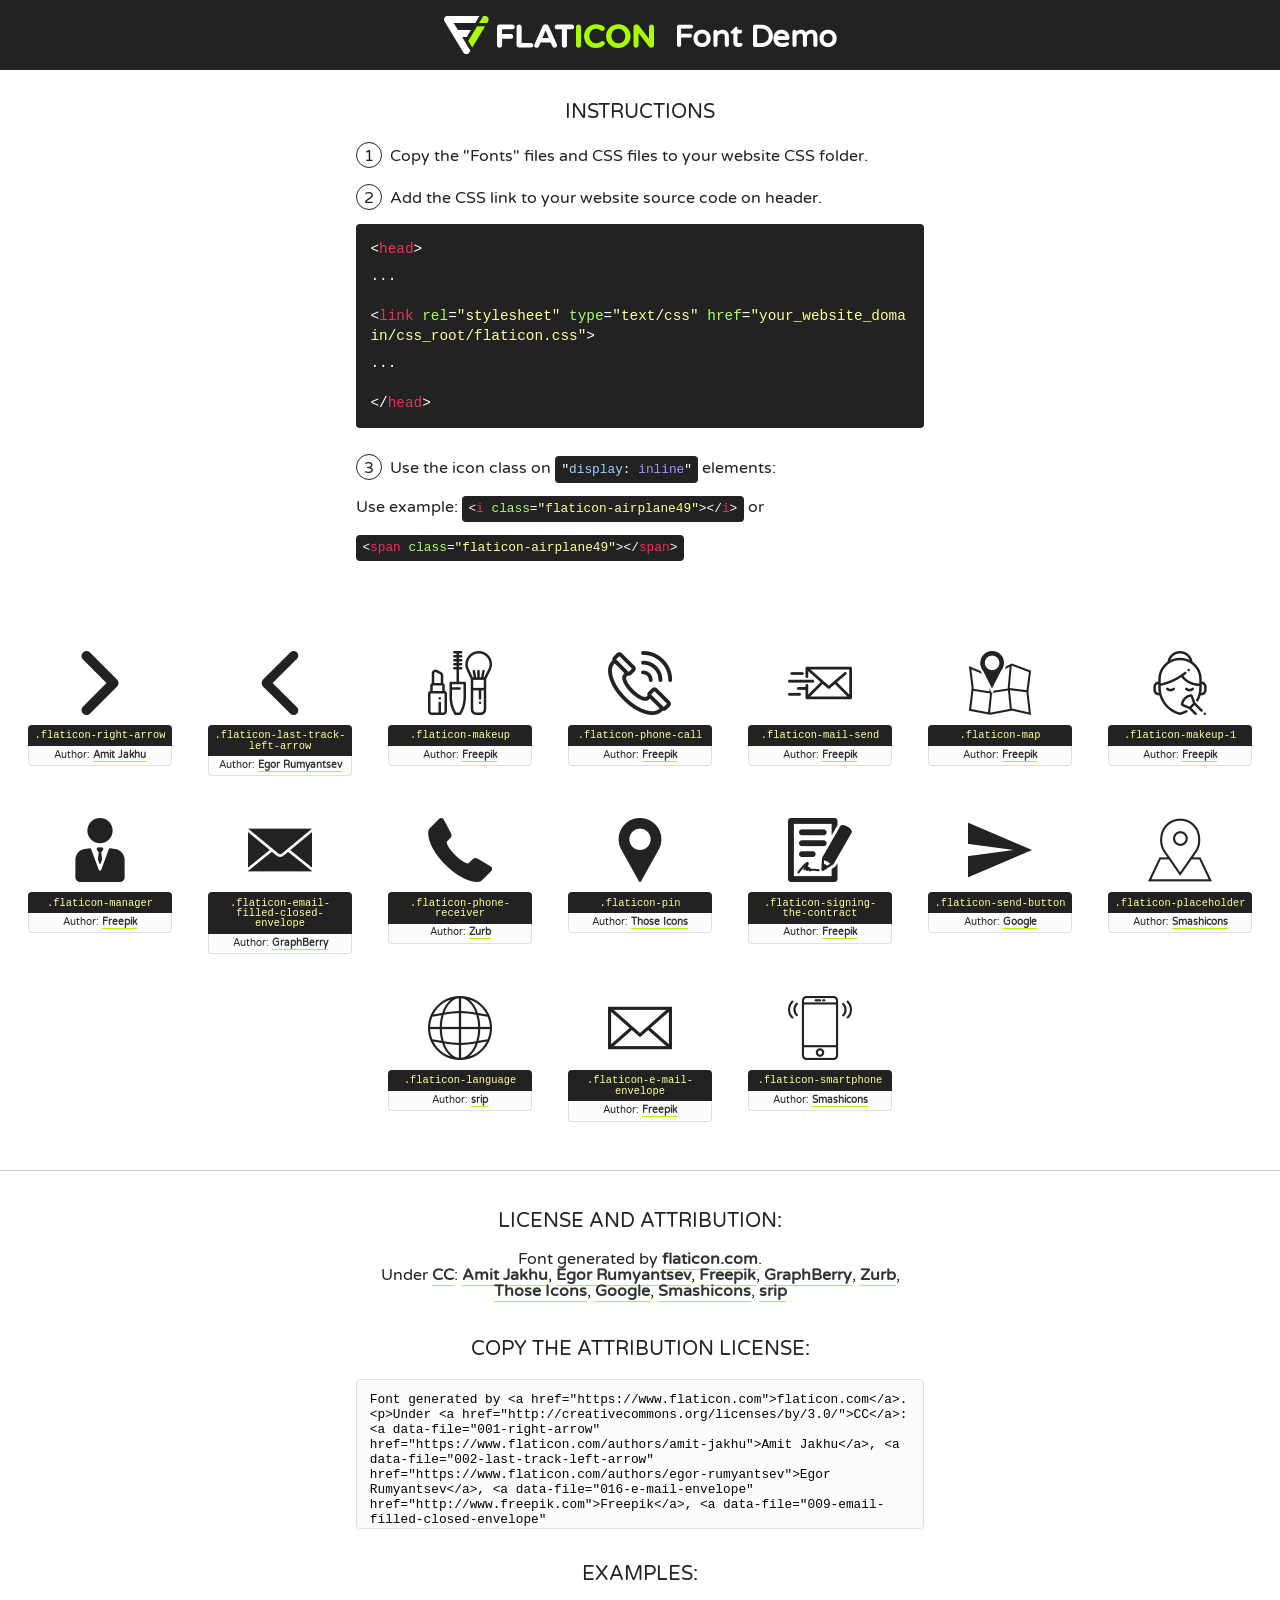
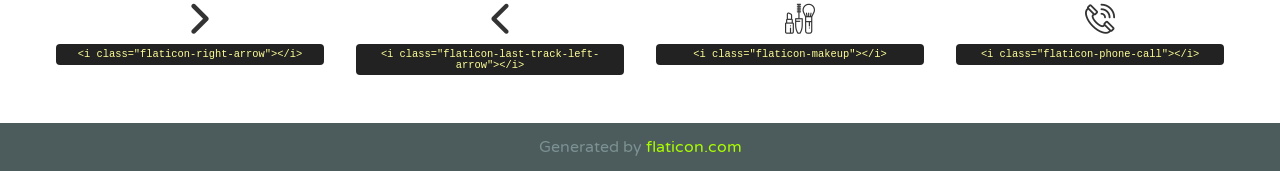
<file: HealthAndBeauty-Eight/assets/font/flaticon.html>
<!DOCTYPE html>
<!--
  Flaticon icon font: Flaticon
  Creation date: 18/06/2019 10:19
-->
<html>
<!DOCTYPE html>
<html>

<head>
    <title>Flaticon WebFont</title>
    <link href="http://fonts.googleapis.com/css?family=Varela+Round" rel="stylesheet" type="text/css" />
    <link rel="stylesheet" type="text/css" href="flaticon.css">
    <meta charset="UTF-8">
    <style>
    html, body, div, span, applet, object, iframe,
    h1, h2, h3, h4, h5, h6, p, blockquote, pre,
    a, abbr, acronym, address, big, cite, code,
    del, dfn, em, img, ins, kbd, q, s, samp,
    small, strike, strong, sub, sup, tt, var,
    b, u, i, center,
    dl, dt, dd, ol, ul, li,
    fieldset, form, label, legend,
    table, caption, tbody, tfoot, thead, tr, th, td,
    article, aside, canvas, details, embed, 
    figure, figcaption, footer, header, hgroup, 
    menu, nav, output, ruby, section, summary,
    time, mark, audio, video {
        margin: 0;
        padding: 0;
        border: 0;
        font-size: 100%;
        font: inherit;
        vertical-align: baseline;
    }
    /* HTML5 display-role reset for older browsers */
    article, aside, details, figcaption, figure, 
    footer, header, hgroup, menu, nav, section {
        display: block;
    }
    body {
        line-height: 1;
    }
    ol, ul {
        list-style: none;
    }
    blockquote, q {
        quotes: none;
    }
    blockquote:before, blockquote:after,
    q:before, q:after {
        content: '';
        content: none;
    }
    table {
        border-collapse: collapse;
        border-spacing: 0;
    }
    body {
        font-family: 'Varela Round', Helvetica, Arial, sans-serif;
        font-size: 16px;
        color: #222;
    }
    a {
        color: #333;
        border-bottom: 1px solid #a9fd00;
        font-weight: bold;
        text-decoration: none;
    }
    * {
        -moz-box-sizing: border-box;
        -webkit-box-sizing: border-box;
        box-sizing: border-box;
        margin: 0;
        padding: 0;
    }
    [class^="flaticon-"]:before, [class*=" flaticon-"]:before, [class^="flaticon-"]:after, [class*=" flaticon-"]:after {
        font-family: Flaticon;
        font-size: 30px;
        font-style: normal;
        margin-left: 20px;
        color: #333;
    }
    .wrapper {
        max-width: 600px;
        margin: auto;
        padding: 0 1em;
    }
    .title {
        font-size: 1.25em;
        text-align: center;
        margin-bottom: 1em;
        text-transform: uppercase;
    }
    header {
        text-align: center;
        background-color: #222;
        color: #fff;
        padding: 1em;
    }
    header .logo {
        width: 210px;
        height: 38px;
        display: inline-block;
        vertical-align: middle;
        margin-right: 1em;
        border: none;
    }
    header strong {
        font-size: 1.95em;
        font-weight: bold;
        vertical-align: middle;
        margin-top: 5px;
        display: inline-block;
    }
    .demo {
        margin: 2em auto;
        line-height: 1.25em;
    }
    .demo ul li {
        margin-bottom: 1em;
    }
    .demo ul li .num {
        color: #222;
        border-radius: 20px;
        display: inline-block;
        width: 26px;
        padding: 3px;
        height: 26px;
        text-align: center;
        margin-right: 0.5em;
        border: 1px solid #222;
    }
    .demo ul li code {
        background-color: #222;
        border-radius: 4px;
        padding: 0.25em 0.5em;
        display: inline-block;
        color: #fff;
        font-family: Consolas,Monaco,Lucida Console,Liberation Mono,DejaVu Sans Mono,Bitstream Vera Sans Mono,Courier New, monospace;
        font-weight: lighter;
        margin-top: 1em;
        font-size: 0.8em;
        word-break: break-all;
    }
    .demo ul li code.big {
        padding: 1em;
        font-size: 0.9em;
    }
    .demo ul li code .red {
        color: #EF3159;
    }
    .demo ul li code .green {
        color: #ACFF65;
    }
    .demo ul li code .yellow {
        color: #FFFF99;
    }
    .demo ul li code .blue {
        color: #99D3FF;
    }
    .demo ul li code .purple {
        color: #A295FF;
    }
    .demo ul li code .dots {
        margin-top: 0.5em;
        display: block;
    }
    #glyphs {
        border-bottom: 1px solid #ccc;
        padding: 2em 0;
        text-align: center;
    }
    .glyph {
        display: inline-block;
        width: 9em;
        margin: 1em;
        text-align: center;
        vertical-align: top;
        background: #FFF;
    }
    .glyph .glyph-icon {
        padding: 10px;
        display: block;
        font-family:"Flaticon";
        font-size: 64px;
        line-height: 1;
    }
    .glyph .glyph-icon:before {
        font-size: 64px;
        color: #222;
        margin-left: 0;
    }
    .class-name {
        font-size: 0.65em;
        background-color: #222;
        color: #fff;
        border-radius: 4px 4px 0 0;
        padding: 0.5em;
        color: #FFFF99;
        font-family: Consolas,Monaco,Lucida Console,Liberation Mono,DejaVu Sans Mono,Bitstream Vera Sans Mono,Courier New, monospace;
    }
    .author-name {
        font-size: 0.6em;
        background-color: #fcfcfd;
        border: 1px solid #DEDEE4;
        border-top: 0;
        border-radius: 0 0 4px 4px;
        padding: 0.5em;
    }
    .class-name:last-child {
        font-size: 10px;
        color:#888;
    }
    .class-name:last-child a {
        font-size: 10px;
        color:#555;
    }
    .class-name:last-child a:hover {
        color:#a9fd00;
    }
    .glyph > input {
        display: block;
        width: 100px;
        margin: 5px auto;
        text-align: center;
        font-size: 12px;
        cursor: text;
    }
    .glyph > input.icon-input {
        font-family:"Flaticon";
        font-size: 16px;
        margin-bottom: 10px;
    }
    .attribution .title {
        margin-top: 2em;
    }
    .attribution textarea {
        background-color: #fcfcfd;
        padding: 1em;
        border: none;
        box-shadow: none;
        border: 1px solid #DEDEE4;
        border-radius: 4px;
        resize: none;
        width: 100%;
        height: 150px;
        font-size: 0.8em;
        font-family: Consolas,Monaco,Lucida Console,Liberation Mono,DejaVu Sans Mono,Bitstream Vera Sans Mono,Courier New, monospace;
        -webkit-appearance: none;
    }
    .iconsuse {
        margin: 2em auto;
        text-align: center;
        max-width: 1200px;
    }
    .iconsuse:after {
        content: '';
        display: table;
        clear: both;
    }
    .iconsuse .image {
        float: left;
        width: 25%;
        padding: 0 1em;
    }
    .iconsuse .image p {
        margin-bottom: 1em;
    }
    .iconsuse .image span {
        display: block;
        font-size: 0.65em;
        background-color: #222;
        color: #fff;
        border-radius: 4px;
        padding: 0.5em;
        color: #FFFF99;
        margin-top: 1em;
        font-family: Consolas,Monaco,Lucida Console,Liberation Mono,DejaVu Sans Mono,Bitstream Vera Sans Mono,Courier New, monospace;
    }
    #footer {
        text-align: center;
        background-color: #4C5B5C;
        color: #7c9192;
        padding: 1em;
    }
    #footer a {
        border: none;
        color: #a9fd00;
        font-weight: normal;
    }
    @media (max-width: 960px) {
        .iconsuse .image {
            width: 50%;
        }
    }
    @media (max-width: 560px) {
        .iconsuse .image {
            width: 100%;
        }
    }
    </style>
</head>

<body class="characters-off">

    <header>
        <a href="https://www.flaticon.com" target="_blank" class="logo">
            <svg version="1.1" xmlns="http://www.w3.org/2000/svg" xmlns:xlink="http://www.w3.org/1999/xlink" xmlns:a="http://ns.adobe.com/AdobeSVGViewerExtensions/3.0/" viewBox="0 0 560.875 102.036" enable-background="new 0 0 560.875 102.036" xml:space="preserve">
                <defs>
                </defs>
                <g>
                    <g class="letters">
                        <path fill="#ffffff" d="M141.596,29.675c0-3.777,2.985-6.767,6.764-6.767h34.438c3.426,0,6.15,2.728,6.15,6.15
                        c0,3.43-2.724,6.149-6.15,6.149h-27.674v13.091h23.719c3.429,0,6.151,2.724,6.151,6.15c0,3.43-2.723,6.149-6.151,6.149h-23.719
                        v17.574c0,3.773-2.986,6.761-6.764,6.761c-3.779,0-6.764-2.989-6.764-6.761V29.675z"></path>
                        <path fill="#ffffff" d="M193.844,29.149c0-3.781,2.985-6.767,6.764-6.767c3.776,0,6.763,2.985,6.763,6.767v42.957h25.039
                        c3.426,0,6.149,2.726,6.149,6.153c0,3.425-2.723,6.15-6.149,6.15h-31.802c-3.779,0-6.764-2.986-6.764-6.768V29.149z"></path>
                        <path fill="#ffffff" d="M241.891,75.71l21.438-48.407c1.492-3.341,4.215-5.357,7.906-5.357h0.792
                        c3.686,0,6.323,2.017,7.815,5.357l21.439,48.407c0.436,0.967,0.701,1.845,0.701,2.723c0,3.602-2.809,6.501-6.414,6.501
                        c-3.161,0-5.269-1.845-6.499-4.655l-4.132-9.661h-27.059l-4.301,10.102c-1.144,2.631-3.426,4.214-6.237,4.214
                        c-3.517,0-6.24-2.81-6.24-6.325C241.1,77.64,241.451,76.677,241.891,75.71z M279.932,58.666l-8.521-20.297l-8.526,20.297H279.932
                        z"></path>
                        <path fill="#ffffff" d="M314.864,35.387H301.86c-3.429,0-6.239-2.813-6.239-6.238c0-3.429,2.811-6.24,6.239-6.24h39.533
                        c3.426,0,6.237,2.811,6.237,6.24c0,3.425-2.811,6.238-6.237,6.238h-13.001v42.785c0,3.773-2.99,6.761-6.764,6.761
                        c-3.779,0-6.764-2.989-6.764-6.761V35.387z"></path>
                        <path fill="#A9FD00" d="M352.615,29.149c0-3.781,2.985-6.767,6.767-6.767c3.774,0,6.761,2.985,6.761,6.767v49.024
                        c0,3.773-2.987,6.761-6.761,6.761c-3.781,0-6.767-2.989-6.767-6.761V29.149z"></path>
                        <path fill="#A9FD00" d="M374.132,53.836v-0.179c0-17.481,13.178-31.801,32.065-31.801c9.22,0,15.459,2.458,20.557,6.238
                        c1.402,1.054,2.637,2.985,2.637,5.357c0,3.692-2.985,6.59-6.681,6.59c-1.845,0-3.071-0.702-4.044-1.319
                        c-3.776-2.813-7.729-4.393-12.562-4.393c-10.364,0-17.831,8.611-17.831,19.154v0.173c0,10.542,7.291,19.329,17.831,19.329
                        c5.715,0,9.492-1.756,13.359-4.834c1.049-0.874,2.458-1.491,4.039-1.491c3.429,0,6.325,2.813,6.325,6.236
                        c0,2.106-1.056,3.78-2.282,4.834c-5.539,4.834-12.036,7.733-21.878,7.733C387.572,85.464,374.132,71.493,374.132,53.836z"></path>
                        <path fill="#A9FD00" d="M433.009,53.836v-0.179c0-17.481,13.79-31.801,32.766-31.801c18.981,0,32.592,14.143,32.592,31.628v0.173
                        c0,17.483-13.785,31.807-32.769,31.807C446.625,85.464,433.009,71.32,433.009,53.836z M484.224,53.836v-0.179
                        c0-10.539-7.725-19.326-18.626-19.326c-10.893,0-18.449,8.611-18.449,19.154v0.173c0,10.542,7.73,19.329,18.626,19.329
                        C476.676,72.986,484.224,64.378,484.224,53.836z"></path>
                        <path fill="#A9FD00" d="M506.233,29.321c0-3.774,2.99-6.763,6.767-6.763h1.401c3.252,0,5.183,1.583,7.029,3.953l26.093,34.265
                        V29.059c0-3.692,2.99-6.677,6.681-6.677c3.683,0,6.671,2.985,6.671,6.677v48.934c0,3.78-2.987,6.765-6.764,6.765h-0.436
                        c-3.257,0-5.188-1.581-7.034-3.953l-27.056-35.492v32.944c0,3.687-2.985,6.676-6.678,6.676c-3.683,0-6.673-2.989-6.673-6.676
                        V29.321z"></path>
                    </g>
                    <g class="insignia">
                        <path fill="#ffffff" d="M48.372,56.137h12.517l11.156-18.537H37.186L25.688,18.539h57.825L94.668,0H9.271
                        C5.925,0,2.842,1.801,1.198,4.716c-1.644,2.907-1.593,6.482,0.134,9.343l50.38,83.501c1.678,2.781,4.689,4.476,7.938,4.476
                        c3.246,0,6.257-1.695,7.935-4.476l2.898-4.804L48.372,56.137z"></path>
                        <g class="i">
                            <path fill="#A9FD00" d="M93.575,18.539h0.031v0.004l21.652,0.004l2.705-4.488c1.727-2.861,1.778-6.436,0.133-9.343
                            C116.454,1.801,113.371,0,110.026,0h-5.294L93.575,18.539z"></path>
                            <polygon fill="#A9FD00" points="88.291,27.356 64.725,66.486 75.519,84.404 109.942,27.356"></polygon>
                        </g>
                    </g>
                </g>
            </svg>
        </a>
        <strong>Font Demo</strong>
    </header>


    <section class="demo wrapper">

        <p class="title">Instructions</p>

        <ul>
            <li>
                <span class="num">1</span>Copy the "Fonts" files and CSS files to your website CSS folder.
            </li>
            <li>
                <span class="num">2</span>Add the CSS link to your website source code on header.
                <code class="big">
                    &lt;<span class="red">head</span>&gt;
                    <br/><span class="dots">...</span>
                    <br/>&lt;<span class="red">link</span> <span class="green">rel</span>=<span class="yellow">"stylesheet"</span> <span class="green">type</span>=<span class="yellow">"text/css"</span> <span class="green">href</span>=<span class="yellow">"your_website_domain/css_root/flaticon.css"</span>&gt;
                    <br/><span class="dots">...</span>
                    <br/>&lt;/<span class="red">head</span>&gt;
                </code>
            </li>

            <li>
                <p>
                    <span class="num">3</span>Use the icon class on <code>"<span class="blue">display</span>:<span class="purple"> inline</span>"</code> elements:
                    <br />
                    Use example: <code>&lt;<span class="red">i</span> <span class="green">class</span>=<span class="yellow">&quot;flaticon-airplane49&quot;</span>&gt;&lt;/<span class="red">i</span>&gt;</code> or <code>&lt;<span class="red">span</span> <span class="green">class</span>=<span class="yellow">&quot;flaticon-airplane49&quot;</span>&gt;&lt;/<span class="red">span</span>&gt;</code>
            </li>
        </ul>

    </section>




   <section id="glyphs">          
    
      
        <div class="glyph"><div class="glyph-icon flaticon-right-arrow"></div>
            <div class="class-name">.flaticon-right-arrow</div>
            <div class="author-name">Author: <a data-file="001-right-arrow" href="https://www.flaticon.com/authors/amit-jakhu">Amit Jakhu</a> </div> 
        </div>        
        
        <div class="glyph"><div class="glyph-icon flaticon-last-track-left-arrow"></div>
            <div class="class-name">.flaticon-last-track-left-arrow</div>
            <div class="author-name">Author: <a data-file="002-last-track-left-arrow" href="https://www.flaticon.com/authors/egor-rumyantsev">Egor Rumyantsev</a> </div> 
        </div>        
        
        <div class="glyph"><div class="glyph-icon flaticon-makeup"></div>
            <div class="class-name">.flaticon-makeup</div>
            <div class="author-name">Author: <a data-file="003-makeup" href="http://www.freepik.com">Freepik</a> </div> 
        </div>        
        
        <div class="glyph"><div class="glyph-icon flaticon-phone-call"></div>
            <div class="class-name">.flaticon-phone-call</div>
            <div class="author-name">Author: <a data-file="004-phone-call" href="http://www.freepik.com">Freepik</a> </div> 
        </div>        
        
        <div class="glyph"><div class="glyph-icon flaticon-mail-send"></div>
            <div class="class-name">.flaticon-mail-send</div>
            <div class="author-name">Author: <a data-file="005-mail-send" href="http://www.freepik.com">Freepik</a> </div> 
        </div>        
        
        <div class="glyph"><div class="glyph-icon flaticon-map"></div>
            <div class="class-name">.flaticon-map</div>
            <div class="author-name">Author: <a data-file="006-map" href="http://www.freepik.com">Freepik</a> </div> 
        </div>        
        
        <div class="glyph"><div class="glyph-icon flaticon-makeup-1"></div>
            <div class="class-name">.flaticon-makeup-1</div>
            <div class="author-name">Author: <a data-file="007-makeup-1" href="http://www.freepik.com">Freepik</a> </div> 
        </div>        
        
        <div class="glyph"><div class="glyph-icon flaticon-manager"></div>
            <div class="class-name">.flaticon-manager</div>
            <div class="author-name">Author: <a data-file="008-manager" href="http://www.freepik.com">Freepik</a> </div> 
        </div>        
        
        <div class="glyph"><div class="glyph-icon flaticon-email-filled-closed-envelope"></div>
            <div class="class-name">.flaticon-email-filled-closed-envelope</div>
            <div class="author-name">Author: <a data-file="009-email-filled-closed-envelope" href="https://www.flaticon.com/authors/graphberry">GraphBerry</a> </div> 
        </div>        
        
        <div class="glyph"><div class="glyph-icon flaticon-phone-receiver"></div>
            <div class="class-name">.flaticon-phone-receiver</div>
            <div class="author-name">Author: <a data-file="010-phone-receiver" href="https://www.flaticon.com/authors/zurb">Zurb</a> </div> 
        </div>        
        
        <div class="glyph"><div class="glyph-icon flaticon-pin"></div>
            <div class="class-name">.flaticon-pin</div>
            <div class="author-name">Author: <a data-file="011-pin" href="https://www.flaticon.com/authors/those-icons">Those Icons</a> </div> 
        </div>        
        
        <div class="glyph"><div class="glyph-icon flaticon-signing-the-contract"></div>
            <div class="class-name">.flaticon-signing-the-contract</div>
            <div class="author-name">Author: <a data-file="012-signing-the-contract" href="http://www.freepik.com">Freepik</a> </div> 
        </div>        
        
        <div class="glyph"><div class="glyph-icon flaticon-send-button"></div>
            <div class="class-name">.flaticon-send-button</div>
            <div class="author-name">Author: <a data-file="013-send-button" href="https://www.flaticon.com/authors/google">Google</a> </div> 
        </div>        
        
        <div class="glyph"><div class="glyph-icon flaticon-placeholder"></div>
            <div class="class-name">.flaticon-placeholder</div>
            <div class="author-name">Author: <a data-file="014-placeholder" href="https://www.flaticon.com/authors/smashicons">Smashicons</a> </div> 
        </div>        
        
        <div class="glyph"><div class="glyph-icon flaticon-language"></div>
            <div class="class-name">.flaticon-language</div>
            <div class="author-name">Author: <a data-file="015-language" href="https://www.flaticon.com/authors/srip">srip</a> </div> 
        </div>        
        
        <div class="glyph"><div class="glyph-icon flaticon-e-mail-envelope"></div>
            <div class="class-name">.flaticon-e-mail-envelope</div>
            <div class="author-name">Author: <a data-file="016-e-mail-envelope" href="http://www.freepik.com">Freepik</a> </div> 
        </div>        
        
        <div class="glyph"><div class="glyph-icon flaticon-smartphone"></div>
            <div class="class-name">.flaticon-smartphone</div>
            <div class="author-name">Author: <a data-file="017-smartphone" href="https://www.flaticon.com/authors/smashicons">Smashicons</a> </div> 
        </div>        
        

    </section>



    <section class="attribution wrapper"   style="text-align:center;">

      <div class="title">License and attribution:</div><div class="attrDiv">Font generated by <a href="https://www.flaticon.com">flaticon.com</a>. <div><p>Under <a href="http://creativecommons.org/licenses/by/3.0/">CC</a>: <a data-file="001-right-arrow" href="https://www.flaticon.com/authors/amit-jakhu">Amit Jakhu</a>, <a data-file="002-last-track-left-arrow" href="https://www.flaticon.com/authors/egor-rumyantsev">Egor Rumyantsev</a>, <a data-file="016-e-mail-envelope" href="http://www.freepik.com">Freepik</a>, <a data-file="009-email-filled-closed-envelope" href="https://www.flaticon.com/authors/graphberry">GraphBerry</a>, <a data-file="010-phone-receiver" href="https://www.flaticon.com/authors/zurb">Zurb</a>, <a data-file="011-pin" href="https://www.flaticon.com/authors/those-icons">Those Icons</a>, <a data-file="013-send-button" href="https://www.flaticon.com/authors/google">Google</a>, <a data-file="017-smartphone" href="https://www.flaticon.com/authors/smashicons">Smashicons</a>, <a data-file="015-language" href="https://www.flaticon.com/authors/srip">srip</a></p>  </div>
      </div>
      <div class="title">Copy the Attribution License:</div>

    <textarea onclick="this.focus();this.select();">Font generated by &lt;a href=&quot;https://www.flaticon.com&quot;&gt;flaticon.com&lt;/a&gt;. <p>Under <a href="http://creativecommons.org/licenses/by/3.0/">CC</a>: <a data-file="001-right-arrow" href="https://www.flaticon.com/authors/amit-jakhu">Amit Jakhu</a>, <a data-file="002-last-track-left-arrow" href="https://www.flaticon.com/authors/egor-rumyantsev">Egor Rumyantsev</a>, <a data-file="016-e-mail-envelope" href="http://www.freepik.com">Freepik</a>, <a data-file="009-email-filled-closed-envelope" href="https://www.flaticon.com/authors/graphberry">GraphBerry</a>, <a data-file="010-phone-receiver" href="https://www.flaticon.com/authors/zurb">Zurb</a>, <a data-file="011-pin" href="https://www.flaticon.com/authors/those-icons">Those Icons</a>, <a data-file="013-send-button" href="https://www.flaticon.com/authors/google">Google</a>, <a data-file="017-smartphone" href="https://www.flaticon.com/authors/smashicons">Smashicons</a>, <a data-file="015-language" href="https://www.flaticon.com/authors/srip">srip</a></p>  
     </textarea>

    </section>

    <section class="iconsuse">

          <div class="title">Examples:</div>            
             
            <div class="image">
                <p>
                    <i class="glyph-icon flaticon-right-arrow"></i> 
                    <span>&lt;i class=&quot;flaticon-right-arrow&quot;&gt;&lt;/i&gt;</span>
                </p>
            </div>
            
            <div class="image">
                <p>
                    <i class="glyph-icon flaticon-last-track-left-arrow"></i> 
                    <span>&lt;i class=&quot;flaticon-last-track-left-arrow&quot;&gt;&lt;/i&gt;</span>
                </p>
            </div>
            
            <div class="image">
                <p>
                    <i class="glyph-icon flaticon-makeup"></i> 
                    <span>&lt;i class=&quot;flaticon-makeup&quot;&gt;&lt;/i&gt;</span>
                </p>
            </div>
            
            <div class="image">
                <p>
                    <i class="glyph-icon flaticon-phone-call"></i> 
                    <span>&lt;i class=&quot;flaticon-phone-call&quot;&gt;&lt;/i&gt;</span>
                </p>
            </div>
                       
        </div>
                            
    </section>

<div id="footer">
    <div>Generated by <a href="https://www.flaticon.com">flaticon.com</a>
    </div>
</div>



</body>
</html>
</file>
<file: HealthAndBeauty-Eight/assets/font/flaticon.css>
/*
  	Flaticon icon font: Flaticon
  	Creation date: 18/06/2019 10:19
  	*/

@font-face {
  font-family: "Flaticon";
  src: url("./Flaticon.eot");
  src: url("./Flaticon.eot?#iefix") format("embedded-opentype"),
       url("./Flaticon.woff2") format("woff2"),
       url("./Flaticon.woff") format("woff"),
       url("./Flaticon.ttf") format("truetype"),
       url("./Flaticon.svg#Flaticon") format("svg");
  font-weight: normal;
  font-style: normal;
}

@media screen and (-webkit-min-device-pixel-ratio:0) {
  @font-face {
    font-family: "Flaticon";
    src: url("./Flaticon.svg#Flaticon") format("svg");
  }
}

[class^="flaticon-"]:before, [class*=" flaticon-"]:before,
[class^="flaticon-"]:after, [class*=" flaticon-"]:after {   
  font-family: Flaticon;
        font-size: 20px;
font-style: normal;
margin-left: 20px;
}

.flaticon-right-arrow:before { content: "\f100"; }
.flaticon-last-track-left-arrow:before { content: "\f101"; }
.flaticon-makeup:before { content: "\f102"; }
.flaticon-phone-call:before { content: "\f103"; }
.flaticon-mail-send:before { content: "\f104"; }
.flaticon-map:before { content: "\f105"; }
.flaticon-makeup-1:before { content: "\f106"; }
.flaticon-manager:before { content: "\f107"; }
.flaticon-email-filled-closed-envelope:before { content: "\f108"; }
.flaticon-phone-receiver:before { content: "\f109"; }
.flaticon-pin:before { content: "\f10a"; }
.flaticon-signing-the-contract:before { content: "\f10b"; }
.flaticon-send-button:before { content: "\f10c"; }
.flaticon-placeholder:before { content: "\f10d"; }
.flaticon-language:before { content: "\f10e"; }
.flaticon-e-mail-envelope:before { content: "\f10f"; }
.flaticon-smartphone:before { content: "\f110"; }
</file>
<file: HealthAndBeauty-Eight/assets/Bootstrap4/css/styles.css>
﻿/*=================================
        Font-Family's Start
  =================================*/
@font-face {
    font-family: 'Kalinga Bold';
    src: url('../../Fonts/Kalinga Bold.ttf') format('truetype');
}

@font-face {
    font-family: 'Kalinga Regular';
    src: url('../../Fonts/Kalinga Regular.ttf') format('truetype');
}
/*
 font-family: 'Prata', serif;

*/
html, body {
    margin: 0px;
    padding: 0px;
    overflow-x: hidden;
    -webkit-font-smoothing: antialiased;
    -moz-osx-font-smoothing: grayscale;
}

/*=================================
    Navbar Section Styling
  =================================*/



.menu-bg-color {
    width: 100%;
    padding: 15px;
    background: #102e19;
    border-right: 30px solid transparent;
}

.menu-bg-color {
    background-color: #1c1c1c;
    background-image: -webkit-linear-gradient(36deg, #000000 33%, #1c1c1c 8%);
    height: 90px;
    padding: 25px 0;
    background-position: center;
    background-size: cover;
    background-repeat: no-repeat;
}



.navbar-brand {
    margin-right: 6rem;
    margin-left: 4.4%;
}

.navbar {
    padding: 56px 0px 56px 0px;
}
/*Nav DEsgin End*/
#home {
    margin-top: 112px;
    position: relative;
    background-size: cover;
    background-position: center;
    background-repeat: no-repeat;
}


.some {
    position: relative;
    background-size: cover;
    background-position: right;
    background-repeat: no-repeat;
}

.nav-setting-on-scroll {
    padding: 0px 20px !important;
}

.easy-nav-on-scroll {
    transition: all 0.6s ease-in-out;
}

.navbar-nav {
    margin-left: 212px;
}

.nav-padding {
    padding: 0px 0px 0 80px;
}

.nav-item {
    padding: 0px 10px 0 23px;
    position: relative;
}

#my-nav-brand .navbar-brand {
    display: inline;
    margin-right: 0;
}

.nav-trans {
    transition: padding 400ms linear;
}

.fixed-top {
    transition: all .5s ease-in-out;
}

.active .nav-link {
    position: relative;
    font-size: 20px;
    color: #dfba9f !important;
    text-transform: uppercase !important;
    font-family: 'Kalinga Bold';
}

    .active .nav-link::after {
        content: '';
        position: absolute;
        background: #dfba9f;
        width: 50%;
        height: 5px;
        left: 23px;
        bottom: -2px;
    }

.navbar-nav .nav-link {
    color: #ffffff;
    font-size: 20px;
    padding: 8px 13px 5px 13px;
    text-transform: uppercase;
    font-family: 'Kalinga Bold';
}

.main-bg-banner {
    position: relative;
    padding: 0px 0;
    background-size: cover;
    background-position: center;
    background-repeat: no-repeat;
}

.content-setting {
    padding: 170px 0 40px 0;
}

#home .main-banner-text {
    letter-spacing: 0px;
    font-size: 60px;
    color: #1c1c1c;
    text-align: left;
    font-weight: 400;
    text-transform: capitalize;
    font-family: 'Prata', serif;
    line-height: 1.191;
    text-shadow: 1px 1.732px 3px rgba(0, 0, 0, 0.75);
}

#home .main-banner-desc {
    font-size: 20px;
    color: #ffffff;
    font-weight: 400;
    font-family: 'Kalinga Regular';
}


.btn-read-more {
    position: relative;
    width: 200px;
    height: 65px;
    font-size: 16px;
    line-height: 56px;
    border-radius: 0 !important;
    color: #000000 !important;
    border: 1px solid #d8d8d8;
    background-color: rgb(240, 163, 104);
    text-transform: uppercase;
    font-weight: bold;
    font-family: 'Kalinga Bold';
    box-shadow: 0px 2px 4.75px 0.25px rgba(0, 0, 0, 0.25);
    transition: all 0.6s ease-in-out;
}

.btn-me {
    display: inline-block;
    font-weight: 400;
    text-align: right;
    white-space: nowrap;
    vertical-align: middle;
    -webkit-user-select: none;
    -moz-user-select: none;
    -ms-user-select: none;
    user-select: none;
    border: 1px solid transparent;
    padding: 0.375rem 1rem;
    font-size: 1rem;
    border-radius: 0.25rem;
}



.btn-read-more::before {
    content: '';
    position: absolute;
    background: #000000;
    width: 24%;
    height: 3px;
    bottom: 28px;
    left: 13px;
    transition: all .4s ease-in-out;
}

.btn-read-more:hover::before {
    width: 0;
}

.btn-read-more:hover {
    transition: all .6s ease;
    /*transform: translateX(-25%);*/
    text-align: center;
}

.btn-contact:hover {
    text-decoration: none;
    color: #000000;
}




.link-style {
    text-decoration: none;
    color: #fafcfe;
}

    .link-style:hover {
        text-decoration: none;
        color: #fafcfe;
    }

.border-position {
    position: absolute;
    border: 9px solid #ffffff;
    bottom: 30px;
    left: 31px;
    padding: 29px 230px;
    top: 30px;
}

.img-border {
    border-style: solid;
    border-width: 3px;
    border-color: rgb(243, 201, 171);
    background-color: rgb(28, 28, 28);
    box-shadow: 2.5px 4.33px 5px 0px rgba(0, 0, 0, 0.15);
}

#home .owl-dots {
    counter-reset: dots;
}

#home .owl-dot:before {
    counter-increment: dots;
    content: '0' counter(dots);
    color: #000000;
    font-weight: bold;
    font-family: 'Kalinga Bold';
}

#home .owl-theme .owl-nav.disabled + .owl-dots {
    margin-top: 10px;
    position: absolute;
    right: -75px;
    top: 190px;
}

#home .owl-theme .owl-dots .owl-dot {
    display: flex !important;
    margin-top: 19px;
}

    #home .owl-theme .owl-dots .owl-dot.active:before {
        color: #ee8a3e;
    }

    #home .owl-theme .owl-dots .owl-dot.active::after {
        content: "";
        position: absolute;
        background: #000000;
        height: 1px;
        width: 80%;
        left: -12px;
        margin: 10px 2px;
        transform: rotate(-45deg);
    }

    #home .owl-theme .owl-dots .owl-dot span {
        background: transparent;
    }
/*=================================
       Abuot Section Styling
  =================================*/
#about {
    padding: 13px 0 0 0;
    background: #000000;
}

.bg-white-color {
    background: #ffffff;
}

.about-text {
    font-size: 40px;
    color: #000000;
    font-weight: 400;
    font-family: 'Prata', serif;
}

.about-desc-text {
    font-size: 17px;
    letter-spacing: 0.5px;
    line-height: 30px;
    color: #000000;
    font-weight: bold;
    font-family: 'Kalinga Bold';
}

.bg-banner {
    background-size: cover;
    background-position: center;
    background-repeat: no-repeat;
}

.qoutes {
    padding: 54px 0 44px 0;
    background-image: -moz-linear-gradient( 90deg, rgb(19,19,19) 0%, rgb(27,27,27) 100%);
    background-image: -webkit-linear-gradient( 90deg, rgb(19,19,19) 0%, rgb(27,27,27) 100%);
    background-image: -ms-linear-gradient( 90deg, rgb(19,19,19) 0%, rgb(27,27,27) 100%);
}

.qoutes-text {
    font-size: 30px;
    color: #dfba9f;
    font-weight: 400;
    font-family: 'Prata', serif;
}

.btn-contact {
    position: relative;
    width: 200px;
    height: 65px;
    font-size: 16px;
    border-radius: 0 !important;
    line-height: 56px;
    color: #000000 !important;
    border-style: solid;
    border-width: 1px;
    border-color: rgb(216, 216, 216);
    background-color: rgb(240, 163, 104);
    text-transform: uppercase;
    font-weight: bold;
    font-family: 'Kalinga Bold';
    box-shadow: 0px 2px 4.75px 0.25px rgba(0, 0, 0, 0.25);
    transition: all 0.6s ease-in-out;
}

.btn-con {
    display: inline-block;
    font-weight: 400;
    text-align: right;
    white-space: nowrap;
    vertical-align: middle;
    -webkit-user-select: none;
    -moz-user-select: none;
    -ms-user-select: none;
    user-select: none;
    border: 1px solid transparent;
    padding: 0.375rem 1rem;
    font-size: 1rem;
    border-radius: 0.25rem;
}

.btn-contact::before {
    content: '';
    position: absolute;
    background: #000000;
    width: 24%;
    height: 3px;
    bottom: 28px;
    left: 13px;
    transition: all 0.6s ease-in-out;
}

.btn-contact:hover::before {
    width: 0;
}

.btn-contact:hover {
    transition: all .6s ease;
    text-align: center;
}

/*=================================
       Feature Section Styling
  =================================*/
.feature-heading {
    font-size: 40px;
    color: #000000;
    font-weight: 400;
    font-family: 'Prata', serif;
    line-height: 1.442;
    text-shadow: 1px 1.732px 3px rgba(0, 0, 0, 0.75);
}

.feature-desc {
    line-height: 32px;
    letter-spacing: .3px;
    font-size: 17px;
    color: #000000;
    font-weight: bold;
    font-family: 'Kalinga Bold';
}

.containing {
    position: relative;
    width: 100%;
}

.image {
    display: block;
    width: 100%;
    height: auto;
}

.overlay {
    position: absolute;
    bottom: -3px;
    left: 10px;
    right: 0;
    border-bottom: none !important;
    border-width: 4px;
    border-color: rgb(255, 250, 247);
    border-style: solid;
    border-width: 3px;
    border-color: rgb(240, 163, 104);
    background-color: rgba(255, 250, 247, 0.851);
    overflow: hidden;
    width: 91%;
    height: 0;
    transition: .5s ease;
}

.containing:hover .overlay {
    height: 96%;
}

.text {
    color: white;
    font-size: 20px;
    position: absolute;
    top: 50%;
    left: 50%;
    -webkit-transform: translate(-50%, -50%);
    -ms-transform: translate(-50%, -50%);
    transform: translate(-50%, -50%);
    text-align: center;
}

.card-footer-bg-color {
    background: #f0a368;
    padding: 18px 0 9px 0;
    text-align: center;
    z-index: 99;
}

.card:hover .card-footer-bg-color {
    background: #000000;
}

.card:hover
.card-font {
    color: #f0a368;
}

.card-font {
    font-size: 18px;
    color: #000000;
    text-transform: capitalize;
    font-weight: 400;
    font-family: 'Prata', serif;
}

.service-desc {
    font-size: 15px;
    color: #000000;
    font-weight: bold;
    font-family: 'Kalinga Bold';
}

#feature .flaticon-makeup-1:before {
    content: "\f106";
    margin-left: 0;
    font-size: 50px;
    color: #000000;
}

#feature .read-text {
    font-size: 14px;
    color: #000000;
    font-weight: 400;
    font-family: 'Prata', serif;
}

    #feature .read-text:hover {
        color: #000000;
    }

#feature .no-display {
    display: none;
}





#feature .btn-load-me {
    position: relative;
    width: 200px;
    height: 65px;
    font-size: 16px;
    border-radius: 0 !important;
    line-height: 56px;
    color: #000000 !important;
    border-style: solid;
    border-width: 1px;
    border-color: rgb(216, 216, 216);
    background-color: rgb(240, 163, 104);
    text-transform: uppercase;
    font-weight: bold;
    font-family: 'Kalinga Bold';
    box-shadow: 0px 2px 4.75px 0.25px rgba(0, 0, 0, 0.25);
    transition: all 0.6s ease-in-out;
}

#feature .btn-load {
    display: inline-block;
    font-weight: 400;
    text-align: right;
    white-space: nowrap;
    vertical-align: middle;
    -webkit-user-select: none;
    -moz-user-select: none;
    -ms-user-select: none;
    user-select: none;
    border: 1px solid transparent;
    padding: 0.375rem 1rem;
    font-size: 1rem;
    border-radius: 0.25rem;
    transition: color 0.15s ease-in-out, background-color 0.15s ease-in-out, border-color 0.15s ease-in-out, box-shadow 0.15s ease-in-out;
}

#feature .btn-load-me::before {
    content: '';
    position: absolute;
    background: #000000;
    width: 24%;
    height: 3px;
    bottom: 28px;
    left: 13px;
    transition: all .4s ease-in-out;
}

.swip-text {
    font-size: 15px;
    color: #ffffff;
    font-family: 'Kalinga Bold';
    text-align: right;
}

#feature .btn-load-me:hover::before {
    width: 0;
}

#feature .btn-load-me:hover {
    transition: all .6s ease;
    text-align: center;
}
/*=================================
      Gallery section Styling
  =================================*/
#gallery {
    padding: 60px 0 2px 0;
    background-size: cover;
    background-position: center;
    background-repeat: no-repeat;
}

.gallery-text {
    font-size: 40px;
    color: #fff;
    font-family: 'Prata', serif;
    font-weight: 400;
    text-shadow: 0.5px 0.866px 3px rgba(0, 0, 0, 0.36);
}

.gallery-desc {
    font-size: 18px;
    color: #ffffff;
    font-weight: bold;
    font-family: 'Kalinga Bold';
}

/*=================================
      Team Section Styling
  =================================*/
#team .gallery-text {
    font-size: 40px;
    color: #000000;
    font-family: 'Prata', serif;
    font-weight: 400;
    text-shadow: 0.5px 0.866px 3px rgba(0, 0, 0, 0.36);
}

#team .gallery-desc {
    font-size: 18px;
    color: #000000;
    font-weight: bold;
    font-family: 'Kalinga Bold';
}

#team .flaticon-makeup-1:before {
    content: "\f106";
    margin-left: 0;
    font-size: 50px;
    color: #000000;
}

#team .containing {
    position: relative;
    width: 100%;
}

.image {
    display: block;
    width: 100%;
    height: auto;
}

#team .overlay {
    position: absolute;
    bottom: -3px;
    left: 15px;
    right: 0;
    border-bottom: none !important;
    border-width: 4px;
    border-color: rgb(255, 250, 247);
    border-style: solid;
    border-width: 3px;
    border-color: rgb(240, 163, 104);
    background-color: rgba(255, 250, 247, 0.851);
    overflow: hidden;
    width: 91%;
    height: 0;
    transition: .5s ease;
}

#team .containing:hover .overlay {
    height: 96%;
}

#team .text {
    color: white;
    font-size: 20px;
    position: absolute;
    top: 50%;
    left: 50%;
    -webkit-transform: translate(-50%, -50%);
    -ms-transform: translate(-50%, -50%);
    transform: translate(-50%, -50%);
    text-align: center;
}

#team .read-text {
    font-size: 18px;
    color: #000000;
}

/*=================================
       Contact section Styling
  =================================*/
.contact-text {
    font-size: 40px;
    color: #000000;
    font-family: 'Prata', serif;
    font-weight: 400;
    line-height: 1;
    text-shadow: 0.5px 0.866px 0px rgba(0, 0, 0, 0.75);
}

#contact .contact-desc {
    letter-spacing: .3px;
    font-size: 18px;
    color: #000000;
    font-weight: bold;
    font-family: 'Kalinga Bold';
    line-height: 32px;
}

.connect-text {
    font-size: 27px;
    color: #ffffff;
    font-family: 'Prata', serif;
    font-weight: 400;
    line-height: 1;
    text-shadow: 0.5px 0.866px 0px rgba(0, 0, 0, 0.75);
}

.bg-color-black {
    background: #000000;
    padding: 85px 0px;
}

.bg-banner-contact {
    padding: 70px 40px;
    background-size: cover;
    background-position: center;
    background-repeat: no-repeat;
}

#contact ::placeholder {
    font-size: 14px;
    color: #66462d;
    font-weight: bold;
    text-transform: uppercase;
    font-family: 'Kalinga Bold';
}

.input-field {
    width: 100%;
    height: 65px;
    font-size: 14px;
    color: #66462d;
    font-weight: bold;
    font-family: 'Kalinga Bold';
    border: none;
    padding: 18px;
    background-color: rgba(0, 0, 0, 0.902);
    box-shadow: 2.5px 4.33px 5px 0px rgba(0, 0, 0, 0.5);
}

.input-area {
    width: 100%;
    height: auto;
    font-size: 14px;
    color: #66462d;
    font-weight: bold;
    font-family: 'Kalinga Bold';
    border: none;
    padding: 18px;
    resize: none;
    background-color: rgba(0, 0, 0, 0.902);
    box-shadow: 2.5px 4.33px 5px 0px rgba(0, 0, 0, 0.5);
}

.icon-position {
    position: absolute;
    bottom: 13px;
    right: 21px;
}

.text-icon-position {
    position: absolute;
    bottom: 13px;
    right: 21px;
    top: 18px;
}

.arrow-position {
    position: absolute;
    bottom: 13px;
    right: 46%;
}

#contact .flaticon-manager:before {
    content: "\f107";
    color: #af774c;
    margin-left: 0;
    font-size: 23px;
}

#contact .flaticon-email-filled-closed-envelope:before {
    content: "\f108";
    color: #af774c;
    margin-left: 0;
    font-size: 23px;
}

#contact .flaticon-phone-receiver:before {
    content: "\f109";
    color: #af774c;
    margin-left: 0;
    font-size: 23px;
}

#contact .flaticon-pin:before {
    content: "\f10a";
    color: #af774c;
    margin-left: 0;
    font-size: 23px;
}

#contact .flaticon-signing-the-contract:before {
    content: "\f10b";
    color: #af774c;
    margin-left: 0;
    font-size: 23px;
}

#contact
.flaticon-send-button:before {
    content: "\f10c";
    color: #af774c;
    margin-left: 0;
    font-size: 23px;
}

.btn-send {
    width: 100%;
    height: 62px;
    border-radius: 0;
    border: none;
    background-color: rgba(0, 0, 0, 0.902);
    box-shadow: 2.5px 4.33px 5px 0px rgba(0, 0, 0, 0.5);
}

#contact .card-box {
    padding: 40px 14px;
    text-align: center;
    background-color: rgba(0, 0, 0, 0.902);
    box-shadow: 2.5px 4.33px 5px 0px rgba(0, 0, 0, 0.5);
}

#contact .contact-info {
    font-size: 15px;
    color: #f0a368;
    text-transform: uppercase;
    font-family: 'Kalinga Regular';
}

    #contact .contact-info a {
        font-size: 15px;
        color: #f0a368;
        text-transform: uppercase;
        font-family: 'Kalinga Regular';
    }

        #contact .contact-info a:hover {
            text-decoration: none;
        }

#contact-info [class^="flaticon-"]:before, [class*=" flaticon-"]:before, [class^="flaticon-"]:after, [class*=" flaticon-"]:after {
    font-family: Flaticon;
    font-size: 48px;
    font-style: normal;
    color: #f0a368;
    margin-left: 0px;
}

.footer-font {
    left: 38%;
    top: 34px;
    position: absolute;
    font-size: 19px;
    color: #e49b63;
    font-weight: bold;
    font-family: 'Kalinga Bold';
}

/*=================================
          Read More Styling
  =================================*/
.comments-space {
    margin-bottom: 0;
    text-align: left;
}

.comments-spaces {
    text-align: center;
}

.comments-spacess {
    text-align: center;
}

.remaining-contents span {
    display: none;
}


/*=================== Custome Margins ===================*/
.mt-35-p {
    margin-top: 35%;
}

.mt--180 {
    margin-top: -180px;
}

.mt--375 {
    margin-top: -375px;
}

.mt--117 {
    margin-top: -117px;
}

.mt--100 {
    margin-top: -100px;
}

.mt--95 {
    margin-top: -95px;
}

.mt--90 {
    margin-top: -90px;
}

.mt--60 {
    margin-top: -60px;
}

.mt--55 {
    margin-top: -55px;
}

.mt--48 {
    margin-top: -48px;
}

.mt--44 {
    margin-top: -44px;
}

.mt--22 {
    margin-top: -22px;
}

.mt--13 {
    margin-top: -13px;
}

.mt--9 {
    margin-top: -9px;
}

.mt--7 {
    margin-top: -7px;
}

.mt-360 {
    margin-top: 360px;
}

.mt-300 {
    margin-top: 300px;
}

.mt-290 {
    margin-top: 290px;
}

.mt-280 {
    margin-top: 280px;
}

.mt-270 {
    margin-top: 270px;
}

.mt-260 {
    margin-top: 260px;
}

.mt-250 {
    margin-top: 250px;
}

.mt-240 {
    margin-top: 240px;
}

.mt-230 {
    margin-top: 230px;
}


.mt-200 {
    margin-top: 200px;
}

.mt-180 {
    margin-top: 180px;
}

.mt-170 {
    margin-top: 170px;
}

.mt-160 {
    margin-top: 160px;
}

.mt-150 {
    margin-top: 150px;
}

.mt-140 {
    margin-top: 140px;
}

.mt-130 {
    margin-top: 130px;
}

.mt-120 {
    margin-top: 120px;
}

.mt-115 {
    margin-top: 115px;
}

.mt-110 {
    margin-top: 110px;
}

.mt-108 {
    margin-top: 108px;
}

.mt-106 {
    margin-top: 106px;
}

.mt-105 {
    margin-top: 105px;
}

.mt-102 {
    margin-top: 102px;
}

.mt-101 {
    margin-top: 101px;
}

.mt-100 {
    margin-top: 100px;
}

.mt-99 {
    margin-top: 99px;
}

.mt-98 {
    margin-top: 98px;
}

.mt-97 {
    margin-top: 97px;
}

.mt-96 {
    margin-top: 96px;
}

.mt-95 {
    margin-top: 95px;
}

.mt-94 {
    margin-top: 94px;
}

.mt-93 {
    margin-top: 93px;
}

.mt-92 {
    margin-top: 92px;
}

.mt-91 {
    margin-top: 91px;
}

.mt-90 {
    margin-top: 90px;
}

.mt-89 {
    margin-top: 89px;
}

.mt-88 {
    margin-top: 88px;
}

.mt-87 {
    margin-top: 87px;
}

.mt-86 {
    margin-top: 86px;
}

.mt-85 {
    margin-top: 85px;
}

.mt-84 {
    margin-top: 84px;
}

.mt-83 {
    margin-top: 83px;
}

.mt-82 {
    margin-top: 82px;
}

.mt-81 {
    margin-top: 81px;
}

.mt-80 {
    margin-top: 80px;
}

.mt-75 {
    margin-top: 75px;
}

.mt-74 {
    margin-top: 74px;
}

.mt-73 {
    margin-top: 73px;
}

.mt-70 {
    margin-top: 70px;
}

.mt-68 {
    margin-top: 68px;
}

.mt-65 {
    margin-top: 65px;
}

.mt-64 {
    margin-top: 64px;
}

.mt-63 {
    margin-top: 63px;
}

.mt-62 {
    margin-top: 62px;
}

.mt-61 {
    margin-top: 61px;
}

.mt-60 {
    margin-top: 60px;
}

.mt-59 {
    margin-top: 59px;
}

.mt-58 {
    margin-top: 58px;
}

.mt-57 {
    margin-top: 57px;
}

.mt-56 {
    margin-top: 56px;
}

.mt-55 {
    margin-top: 55px;
}

.mt-54 {
    margin-top: 54px;
}

.mt-53 {
    margin-top: 53px;
}

.mt-52 {
    margin-top: 52px;
}

.mt-51 {
    margin-top: 51px;
}

.mt-50 {
    margin-top: 50px;
}

.mt-49 {
    margin-top: 49px;
}

.mt-48 {
    margin-top: 48px;
}

.mt-47 {
    margin-top: 47px;
}

.mt-46 {
    margin-top: 46px;
}

.mt-45 {
    margin-top: 45px;
}

.mt-44 {
    margin-top: 44px;
}

.mt-43 {
    margin-top: 43px;
}

.mt-42 {
    margin-top: 42px;
}

.mt-41 {
    margin-top: 41px;
}

.mt-40 {
    margin-top: 40px;
}

.mt-39 {
    margin-top: 39px;
}

.mt-38 {
    margin-top: 38px;
}

.mt-37 {
    margin-top: 37px;
}

.mt-36 {
    margin-top: 36px;
}

.mt-35 {
    margin-top: 35px;
}

.mt-34 {
    margin-top: 34px;
}

.mt-33 {
    margin-top: 32px;
}

.mt-32 {
    margin-top: 32px;
}

.mt-31 {
    margin-top: 31px;
}

.mt-30 {
    margin-top: 30px;
}

.mt-29 {
    margin-top: 29px;
}

.mt-28 {
    margin-top: 28px;
}

.mt-27 {
    margin-top: 27px;
}

.mt-26 {
    margin-top: 26px;
}

.mt-25 {
    margin-top: 25px;
}

.mt-21 {
    margin-top: 21px;
}

.mt-22 {
    margin-top: 22px;
}

.mt-23 {
    margin-top: 23px;
}

.mt-24 {
    margin-top: 24px;
}

.mt-20 {
    margin-top: 20px;
}

.mt-18 {
    margin-top: 18px;
}

.mt-16 {
    margin-top: 16px;
}

.mt-15 {
    margin-top: 15px;
}

.mt-14 {
    margin-top: 14px;
}

.mt-13 {
    margin-top: 13px;
}

.mt-12 {
    margin-top: 12px;
}

.mt-11 {
    margin-top: 11px;
}

.mt-10 {
    margin-top: 10px;
}

.mt-8 {
    margin-top: 8px;
}

.mt-6 {
    margin-top: 6px;
}

.mt-4p5 {
    margin-top: 4.5px;
}
/*=========== Margin Bottom ===========*/
.mb-100 {
    margin-bottom: 100px;
}

.mb-110 {
    margin-bottom: 110px;
}

.mb-160 {
    margin-bottom: 160px;
}

.mb-20 {
    margin-bottom: 20px;
}

.b-50 {
    bottom: 50px;
}

.b-30 {
    bottom: 30px;
}
/*================ Margin-Left ===================*/


.ml--4 {
    margin-left: -4%;
}

.ml-32 {
    margin-left: 32px;
}

.ml-77 {
    margin-left: 77%;
}

.ml-37 {
    margin-left: 37%;
}

.ml-36 {
    margin-left: 36px;
}


.ml-24 {
    margin-left: 24%;
}

.ml-23 {
    margin-left: 23%;
}

/*================ Padding-Top ===================*/
.pt-120 {
    padding-top: 120px;
}

.pt-100 {
    padding-top: 100px;
}

.p-31 {
    padding: 0 31px !important;
}



/*======= Some Commen Styling ======*/

.email-style {
    text-decoration: none;
    color: #999999;
}

    .email-style:hover {
        text-decoration: none;
        color: #999999;
    }

button:focus {
    outline: none;
    outline: none;
}

.Btn_cont {
    position: absolute;
    left: 882px;
    top: 3192px;
    z-index: 264;
}

#team .btn-load-more {
    position: relative;
    width: 200px;
    height: 65px;
    font-size: 16px;
    border-radius: 0 !important;
    line-height: 56px;
    color: #000000 !important;
    border-style: solid;
    border-width: 1px;
    border-color: rgb(216, 216, 216);
    background-color: rgb(240, 163, 104);
    text-transform: uppercase;
    font-weight: bold;
    font-family: 'Kalinga Bold';
    box-shadow: 0px 2px 4.75px 0.25px rgba(0, 0, 0, 0.25);
    transition: all 0.6s ease-in-out;
}

#team .btn-load {
    display: inline-block;
    font-weight: 400;
    text-align: right;
    white-space: nowrap;
    vertical-align: middle;
    -webkit-user-select: none;
    -moz-user-select: none;
    -ms-user-select: none;
    user-select: none;
    border: 1px solid transparent;
    padding: 0.375rem 1rem;
    font-size: 1rem;
    border-radius: 0.25rem;
    transition: color 0.15s ease-in-out, background-color 0.15s ease-in-out, border-color 0.15s ease-in-out, box-shadow 0.15s ease-in-out;
}

#team .btn-load-more::before {
    content: '';
    position: absolute;
    background: #000000;
    width: 24%;
    height: 3px;
    bottom: 28px;
    left: 13px;
}

#team .btn-load-more:hover::before {
    width: 0;
}

#team .btn-load-more:hover {
    transition: all .6s ease;
    text-align: center;
}



.btn:focus {
    outline: none !important;
    box-shadow: none !important;
}

:focus {
    outline: -webkit-focus-ring-color auto 0px;
}

.btn:focus, .btn.focus {
    outline: 0;
    box-shadow: none !important;
}


/*------ Scrolling Css --------*/
#home .comments-space {
    height: 440px;
    overflow: auto;
}
    /* width */
    #home .comments-space::-webkit-scrollbar {
        width: 5px;
    }

    /* Track */
    #home .comments-space::-webkit-scrollbar-track {
        box-shadow: inset 0 0 5px #f0a368;
        border-radius: 20px;
    }

    /* Handle */
    #home .comments-space::-webkit-scrollbar-thumb {
        background: #f0a368;
        border-radius: 20px;
    }

        /* Handle on hover */
        #home .comments-space::-webkit-scrollbar-thumb:hover {
            background: #f0a368;
        }
/*------ Scrolling Css --------*/
#feature .comments-spaces {
    height: 173px;
    overflow: auto;
}
    /* width */
    #feature .comments-spaces::-webkit-scrollbar {
        width: 2px;
    }

    /* Track */
    #feature .comments-spaces::-webkit-scrollbar-track {
        box-shadow: inset 0 0 2px #f0a368;
        border-radius: 20px;
    }

    /* Handle */
    #feature .comments-spaces::-webkit-scrollbar-thumb {
        background: #f0a368;
        border-radius: 20px;
    }

        /* Handle on hover */
        #feature .comments-spaces::-webkit-scrollbar-thumb:hover {
            background: #f0a368;
        }
/*---------------------------*/ /*------ Scrolling Css --------*/
#team .comments-spacess {
    height: 288px;
    overflow: auto;
}
    /* width */
    #team .comments-spacess::-webkit-scrollbar {
        width: 5px;
    }

    /* Track */
    #team .comments-spacess::-webkit-scrollbar-track {
        box-shadow: inset 0 0 5px #f0a368;
        border-radius: 20px;
    }

    /* Handle */
    #team .comments-spacess::-webkit-scrollbar-thumb {
        background: #f0a368;
        border-radius: 20px;
    }

        /* Handle on hover */
        #team .comments-spacess::-webkit-scrollbar-thumb:hover {
            background: #f0a368;
        }
/*================ Media Query ===============*/
@media screen and (max-width: 1500px) {
}

@media screen and (max-width: 1366px) {
}

@media screen and (max-width: 1024px) {
    .nav-item {
        padding: 0px 9px 0 8px;
    }

    .navbar-brand {
        margin-right: -13rem;
        margin-left: 0.4%;
    }

    .navbar-nav {
        margin-left: 284px;
    }

        .navbar-nav .nav-link {
            font-size: 18px;
        }

    #home .owl-theme .owl-nav.disabled + .owl-dots {
        top: 158px;
    }

    .border-position {
        padding: 29px 184px;
    }

    #home .main-banner-text {
        font-size: 40px;
    }

    #home .owl-theme .owl-nav.disabled + .owl-dots {
        right: -55px;
    }

    .about-text {
        font-size: 28px;
    }

    .about-desc-text {
        font-size: 16px;
        letter-spacing: 0.3px;
        line-height: 26px;
    }

    .qoutes-text {
        font-size: 26px;
    }

    .feature-heading {
        font-size: 30px;
    }

    .feature-desc {
        line-height: 28px;
        letter-spacing: .3px;
        font-size: 16px;
    }

    #feature .comments-spaces {
        height: 180px;
    }

    .gallery-text {
        font-size: 30px;
    }

    .gallery-desc {
        font-size: 16px;
    }

    #team .gallery-text {
        font-size: 30px;
    }

    #team .gallery-desc {
        font-size: 16px;
    }

    #team .comments-spacess {
        height: 282px;
    }

    .contact-text {
        font-size: 30px;
    }

    #contact .contact-desc {
        letter-spacing: .3px;
        font-size: 16px;
        line-height: 30px;
    }

    .connect-text {
        font-size: 22px;
    }

    #contact .contact-info {
        font-size: 12px;
    }
}

@media screen and (max-width: 900px) {
    .navbar {
        padding: 6px 0px 6px 0px;
    }

    .menu-bg-color {
        background: #000000;
        height: auto;
    }

    .navbar-brand {
        margin-right: 0rem;
        margin-left: 3.4%;
    }

    .navbar-toggler {
        border: 2px solid #fff;
        border-radius: 0;
    }

    #home {
        margin-top: 90px;
    }

        #home .main-banner-text {
            font-size: 30px;
        }

        #home .comments-space {
            height: 332px;
        }

        #home .main-banner-desc {
            font-size: 16px;
        }

    .mt--95 {
        margin-top: -22px;
    }



    .btn-read-more {
        width: 170px;
        height: 50px;
        font-size: 16px;
        line-height: 39px;
    }

        .btn-read-more::before {
            width: 19%;
            bottom: 22px;
        }

    .border-position {
        padding: 29px 130px;
    }

    #home .owl-theme .owl-nav.disabled + .owl-dots {
        right: -51px;
        top: 82px;
    }

    .feature-heading {
        font-size: 26px;
    }

    .feature-desc {
        line-height: 23px;
    }

    .gallery-text {
        font-size: 24px;
    }

    #team .comments-spacess {
        height: 220px;
    }

    #team .gallery-text {
        font-size: 28px;
    }

    #team .text {
        left: 9%;
        top: 37%;
        -webkit-transform: translate(-50%, -50%);
        -ms-transform: translate(-50%, -50%);
        transform: translate(-7%, -29%);
    }

    #team .btn-load-more::before {
        content: '';
        position: absolute;
        background: #000000;
        width: 20%;
        height: 2px;
        bottom: 20px;
        left: 13px;
    }

    #team .read-text {
        font-size: 15px;
    }

    .mt-30 {
        margin-top: 6px;
    }

    .service-desc {
        font-size: 13px;
    }

    #team .btn-load-more {
        width: 170px;
        height: 50px;
        font-size: 16px;
        line-height: 42px;
    }

    .connect-text {
        font-size: 21px;
    }

    .contact-text {
        font-size: 26px;
    }

    #contact .contact-desc {
        line-height: 24px;
    }

    .media-box-mt {
        margin-top: 30px;
    }
}

@media screen and (max-width: 800px) {
}

@media screen and (max-width: 768px) {
    .navbar {
        padding: 6px 0px 6px 0px;
    }

    .menu-bg-color {
        background: #000000;
        height: auto;
    }

    .navbar-brand {
        margin-right: 0rem;
        margin-left: 3.4%;
    }


    .navbar-toggler {
        border: 2px solid #fff;
        border-radius: 0;
    }

    #home {
        margin-top: 90px;
    }

        #home .main-banner-text {
            font-size: 30px;
        }

        #home .comments-space {
            height: 332px;
        }

        #home .main-banner-desc {
            font-size: 16px;
        }

    .mt--95 {
        margin-top: -22px;
    }



    .btn-read-more {
        width: 170px;
        height: 50px;
        font-size: 16px;
        line-height: 39px;
    }

        .btn-read-more::before {
            width: 19%;
            bottom: 22px;
        }

    .border-position {
        padding: 29px 130px;
    }

    #home .owl-theme .owl-nav.disabled + .owl-dots {
        right: -51px;
        top: 82px;
    }

    .feature-heading {
        font-size: 26px;
    }

    .feature-desc {
        line-height: 23px;
    }

    .gallery-text {
        font-size: 24px;
    }

    #team .comments-spacess {
        height: 220px;
    }

    #team .gallery-text {
        font-size: 28px;
    }

    #team .text {
        left: 9%;
        top: 37%;
        -webkit-transform: translate(-50%, -50%);
        -ms-transform: translate(-50%, -50%);
        transform: translate(-7%, -29%);
    }

    #team .btn-load-more::before {
        content: '';
        position: absolute;
        background: #000000;
        width: 20%;
        height: 2px;
        bottom: 20px;
        left: 13px;
    }

    #team .read-text {
        font-size: 15px;
    }

    .mt-30 {
        margin-top: 6px;
    }

    .service-desc {
        font-size: 13px;
    }

    #team .btn-load-more {
        width: 170px;
        height: 50px;
        font-size: 16px;
        line-height: 42px;
    }

    .connect-text {
        font-size: 21px;
    }

    .contact-text {
        font-size: 26px;
    }

    #contact .contact-desc {
        line-height: 24px;
    }

    .media-box-mt {
        margin-top: 30px;
    }
}

@media screen and (max-width: 640px) {
    .border-position {
        padding: 29px 42%;
    }

    #home .owl-theme .owl-dots .owl-dot.active::after {
        width: 5%;
        margin: -32px 32%;
    }

    #home .owl-theme .owl-nav.disabled + .owl-dots {
        left: -4%;
        bottom: -54px;
        top: unset;
    }

    #home .owl-theme .owl-dots .owl-dot {
        display: inline-block !important;
        margin-left: 20px;
    }

        #home .owl-theme .owl-dots .owl-dot.active:before {
            width: 9%;
            left: 24%;
            bottom: 38px;
            transform: rotate(-45deg);
            color: #ee8a3e;
            margin-left: 7px;
        }
}

@media screen and (max-width: 415px) {
    .content-setting {
        padding: 75px 0 40px 0;
    }

    .active .nav-link::after {
        width: 18%;
    }

    .menu-bg-color {
        background: #000000;
        height: auto;
    }

    .navbar {
        padding: 6px 0px 6px 14px;
    }

    .navbar-toggler {
        border: 2px solid #fff;
        border-radius: 0;
    }

    .navbar-brand {
        margin-right: 9rem;
        margin-left: -0.6%;
    }

    .navbar-nav {
        margin-left: 115px;
    }

    .border-position {
        padding: 29px 151px;
    }

    #home .owl-theme .owl-dots .owl-dot.active::after {
        width: 5%;
        margin: -32px 35%;
    }

    #home .owl-theme .owl-nav.disabled + .owl-dots {
        left: -13%;
        bottom: -54px;
        top: unset;
    }

    #home .owl-theme .owl-dots .owl-dot {
        display: inline-block !important;
        margin-left: 20px;
    }

        #home .owl-theme .owl-dots .owl-dot.active:before {
            width: 9%;
            left: 24%;
            bottom: 38px;
            transform: rotate(-45deg);
            color: #ee8a3e;
            margin-left: 7px;
        }

    .about-text {
        font-size: 24px;
    }

    .media-btn-align {
        text-align: center !important;
    }

    .service-desc {
        font-size: 17px;
    }

    #team .read-text {
        font-size: 18px;
    }

    .bg-banner-contact {
        padding: 70px 25px;
    }

    #feature .read-text {
        font-size: 18px;
    }

    .footer-font {
        left: 12%;
        font-size: 18px;
    }

    .nav-item {
        padding: 11px 9px 6px 8px;
    }
}

@media screen and (max-width: 411px) {
}

@media screen and (max-width: 376px) {
    .navbar-brand {
        margin-right: 6rem;
        margin-left: 0%;
    }

    .navbar-nav {
        margin-left: 100px;
    }

    #home .owl-theme .owl-nav.disabled + .owl-dots {
        left: -13%;
    }

    .border-position {
        padding: 26px 134px;
    }

    .footer-font {
        left: 16%;
        font-size: 14px;
    }
}

@media screen and (max-width: 360px) {
    .navbar-brand {
        margin-right: 3rem;
        margin-left: 0%;
    }

    .border-position {
        padding: 26px 125px;
    }

    .qoutes-text {
        font-size: 23px;
    }

    .contact-text {
        font-size: 23px;
    }

    #team .comments-spacess {
        height: 246px;
    }

    #contact .contact-desc {
        font-size: 14px;
    }

    #feature .comments-spaces {
        height: 195px;
    }

    .footer-font {
        left: 16%;
        font-size: 14px;
    }
}


/*==================== Media Query For Land Scape Mode =====================*/
@media screen and (max-width:1367px ) and (orientation: landscape) {
    .navbar-brand {
        margin-right: 1rem;
    }
}

@media screen and (max-width: 1280px) and (orientation: landscape) {
    #team .comments-spacess {
        height: 285px;
        overflow: auto;
    }

    .service-desc {
        font-size: 15px;
    }
}

@media screen and (max-width: 1024px) and (orientation: landscape) {
    .navbar-brand {
        margin-right: -10rem;
    }

    #home .owl-theme .owl-nav.disabled + .owl-dots {
        top: 160px;
    }

    .border-position {
        padding: 29px 184px;
    }

    #team .text {
        top: 57%;
        left: 33%;
        -webkit-transform: translate(-50%, -50%);
        -ms-transform: translate(-50%, -50%);
        transform: translate(-27%, -50%);
    }
}

@media screen and (max-width: 824px) and (orientation: landscape) {
    .content-setting {
        padding: 75px 0 40px 0;
    }

    #home {
        margin-top: 94px;
    }

        #home .main-banner-text {
            font-size: 28px;
        }

    .active .nav-link::after {
        width: 18%;
    }

    .menu-bg-color {
        background: #000000;
        height: auto;
    }

    .navbar {
        padding: 6px 0px 6px 14px;
    }

    .navbar-toggler {
        border: 2px solid #fff;
        border-radius: 0;
    }

    .navbar-brand {
        margin-right: 9rem;
        margin-left: -0.6%;
    }

    .navbar-nav {
        margin-left: 115px;
    }

    .mt--95 {
        margin-top: -20px;
    }

    .border-position {
        padding: 24px 126px;
    }

    #home .main-banner-desc {
        font-size: 16px;
    }

    #home .comments-space {
        height: 334px;
    }

    #home .owl-theme .owl-nav.disabled + .owl-dots {
        top: 76px;
    }

    .feature-desc {
        line-height: 24px;
    }

    .gallery-text {
        font-size: 25px;
    }

    #team .gallery-text {
        font-size: 26px;
    }

    #team .text {
        left: 9%;
        top: 37%;
        -webkit-transform: translate(-50%, -50%);
        -ms-transform: translate(-50%, -50%);
        transform: translate(-7%, -29%);
    }

    #team .read-text {
        font-size: 14px;
    }

    .mt-30 {
        margin-top: 6px;
    }

    #team .text {
        left: 5%;
        top: 38%;
        -webkit-transform: translate(-50%, -50%);
        -ms-transform: translate(-50%, -50%);
        transform: translate(-3%, -29%);
    }

    .service-desc {
        font-size: 13px;
    }

    #team .overlay {
        left: 11px;
    }

    #team .comments-spacess {
        height: 228px;
    }

    .media-box-mt {
        margin-top: 30px;
    }

    #contact .contact-desc {
        line-height: 24px;
    }

    .footer-font {
        left: 31%;
    }
}

@media screen and (max-width: 812px) and (orientation: landscape) {
}

@media screen and (max-width: 740px) and (orientation: landscape) {
}

@media screen and (max-width: 736px) and (orientation: landscape) {
    .border-position {
        padding: 24px 216px;
    }

    #home .owl-theme .owl-nav.disabled + .owl-dots {
        top: 177px;
    }

    .media-btn-align {
        text-align: center !important;
    }

    .service-desc {
        font-size: 16px;
    }

    .mt-30 {
        margin-top: 24px;
    }

    #team .read-text {
        font-size: 18px;
    }

    .service-desc {
        font-size: 15px;
    }

    #feature .read-text {
        font-size: 16px;
    }
}

@media screen and (max-width: 731px) and (orientation: landscape) {
}

@media screen and (max-width: 668px) and (orientation: landscape) {
}

@media screen and (max-width: 641px) and (orientation: landscape) {
}
</file>
<file: HealthAndBeauty-Eight/assets/Bootstrap4/css/floating.labels.min.css>
.floating-input,
.floating-input:focus{-webkit-appearance:none!important;-moz-appearance:none!important;outline:0!important}
.floating-label{opacity:.7;-webkit-transition:all .2s ease;-moz-transition:all .2s ease;-ms-transition:all .2s ease;-o-transition:all .2s ease;transition:all .2s ease}
.floating-label-on{font-size:.75rem;opacity:1;transform:translate3d(0,-100%,0);-webkit-transition:all .2s ease;-moz-transition:all .2s ease;-ms-transition:all .2s ease;-o-transition:all .2s ease;transition:all .2s ease}
.floating-label-primary{color:#000000}
.floating-label-secondary{color:#383d41}
.floating-label-success{color:#155724}
.floating-label-danger{color:#721c24}
.floating-label-warning{color:#856404}
.floating-label-info{color:#0c5460}
.floating-label-light{color:#818182}
.floating-label-dark{color:#1b1e21}
.floating-input{transition:border-bottom .1s ease;box-shadow:none!important;-moz-box-shadow:none!important;-webkit-box-shadow:none!important;border:none!important;-webkit-border-radius:unset!important;-moz-border-radius:unset!important;border-radius:unset!important;border-bottom:2px solid #000000!important}
.floating-input:focus{box-shadow:none!important;-moz-box-shadow:none!important;-webkit-box-shadow:none!important;border:none!important}
.floating-input-primary:focus{border-bottom:2px solid #06dadd!important}
.floating-input-secondary:focus{border-bottom:1px solid #383d41!important}
.floating-input-success:focus{border-bottom:1px solid #155724!important}
.floating-input-danger:focus{border-bottom:1px solid #721c24!important}
.floating-input-warning:focus{border-bottom:1px solid #856404!important}
.floating-input-info:focus{border-bottom:1px solid #0c5460!important}
.floating-input-light:focus{border-bottom:1px solid #818182!important}
.floating-input-dark:focus{border-bottom:1px solid #1b1e21!important}
</file>
